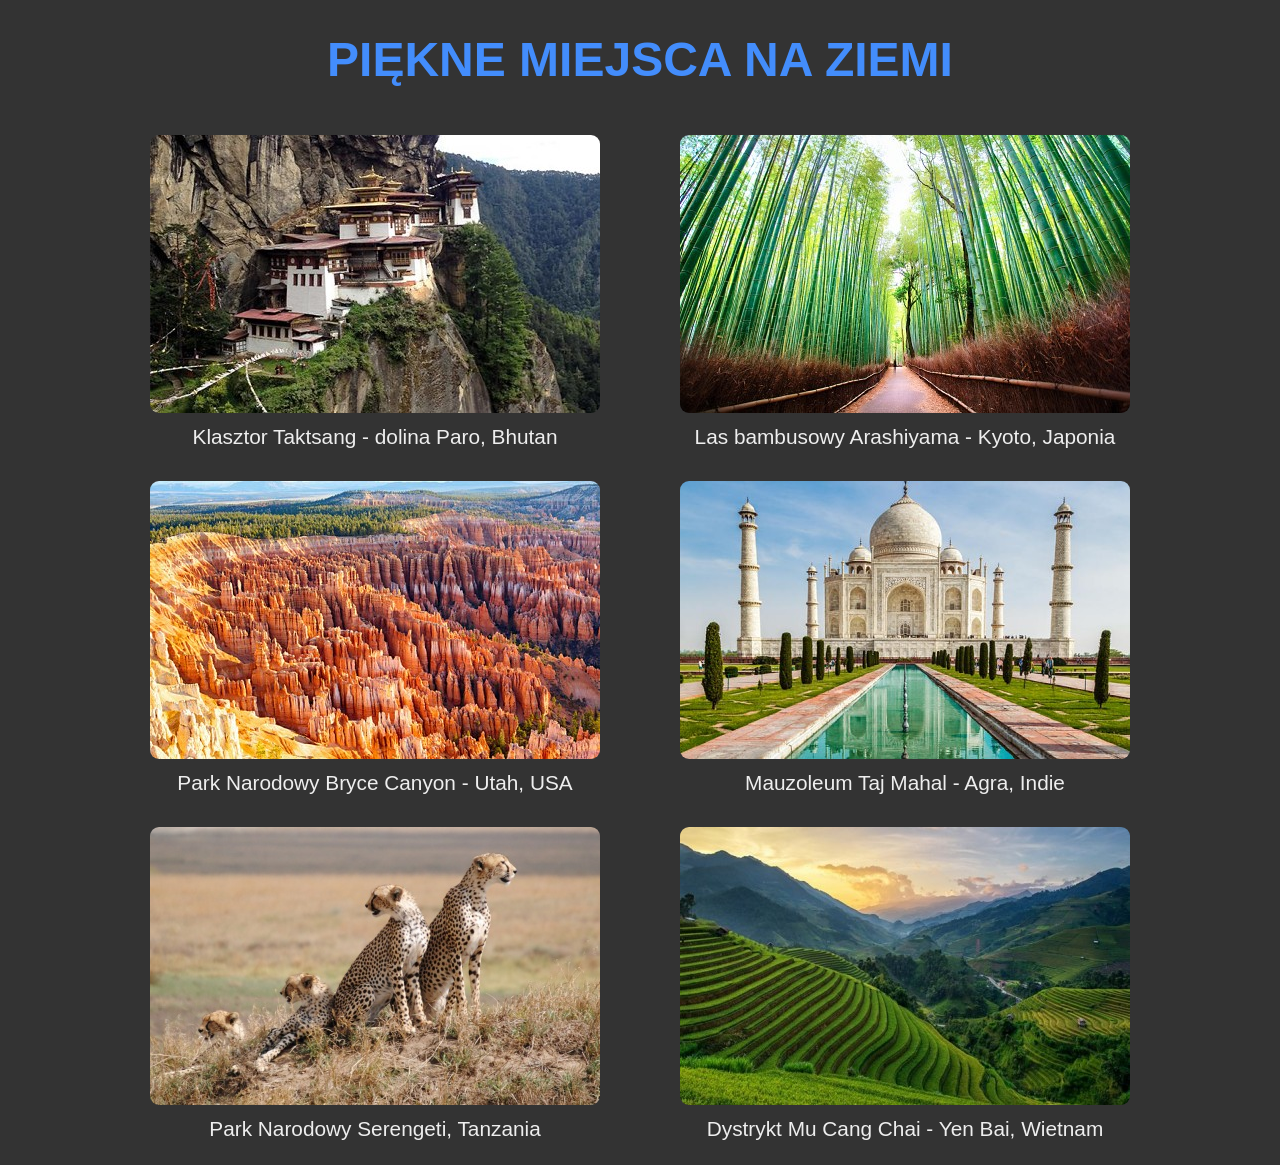
<file: HTML i CSS/cz10/index.html>
<!DOCTYPE html>
<html lang="en">
<head>
    <meta charset="UTF-8">
    <meta http-equiv="X-UA-Compatible" content="IE=edge">
    <meta name="viewport" content="width=device-width, initial-scale=1.0">
    <title>KWaa</title>
    <link rel="stylesheet" href="style.css">
</head>
<body>
    <header><h1>PIĘKNE MIEJSCA NA ZIEMI</h1></header>
    <div class="photo-container">
        <figure class="figura">
        <img id="o1" title="świerszczyk świeży, świerszczyk zdrowy, nie ma to jak świerszcz domowy." src="img/01.jpg" alt="Ajajaj nie wczytało się">
            <figcaption>Klasztor Taktsang - dolina Paro, Bhutan</figcaption>
        </figure>
        <figure class="figura">
            
        <img id="o2"  title="świerszczyk świeży, świerszczyk zdrowy, nie ma to jak świerszcz domowy." src="img/02.jpg" alt="Ajajaj nie wczytało się">
            <figcaption>Las bambusowy Arashiyama - Kyoto, Japonia</figcaption>
        </figure>
        <figure class="figura o3">
            <img id="o3" title="świerszczyk świeży, świerszczyk zdrowy, nie ma to jak świerszcz domowy." src="img/03.jpg" alt="Ajajaj nie wczytało się">
            <figcaption>Park Narodowy Bryce Canyon - Utah, USA</figcaption>

        </figure>
        <figure class="figura o4">
        <img id="o4" title="świerszczyk świeży, świerszczyk zdrowy, nie ma to jak świerszcz domowy." src="img/04.jpg" alt="Ajajaj nie wczytało się">
            <figcaption>Mauzoleum Taj Mahal - Agra, Indie</figcaption>
        </figure>
        <figure class="figura o5">
        <div class="wor"><img id="o5" title="świerszczyk świeży, świerszczyk zdrowy, nie ma to jak świerszcz domowy." src="img/05.jpg" alt="Ajajaj nie wczytało się"></div>
            <figcaption>Park Narodowy Serengeti, Tanzania</figcaption>
        </figure>
        <figure class="figura 06">
        <div class="wor"><img id="o6"  title="świerszczyk świeży, świerszczyk zdrowy, nie ma to jak świerszcz domowy." src="img/06.jpg" alt="Ajajaj nie wczytało się"></div>
            <figcaption>Dystrykt Mu Cang Chai - Yen Bai, Wietnam</figcaption>
        </figure>
    </div>
</body>
</html>
</file>
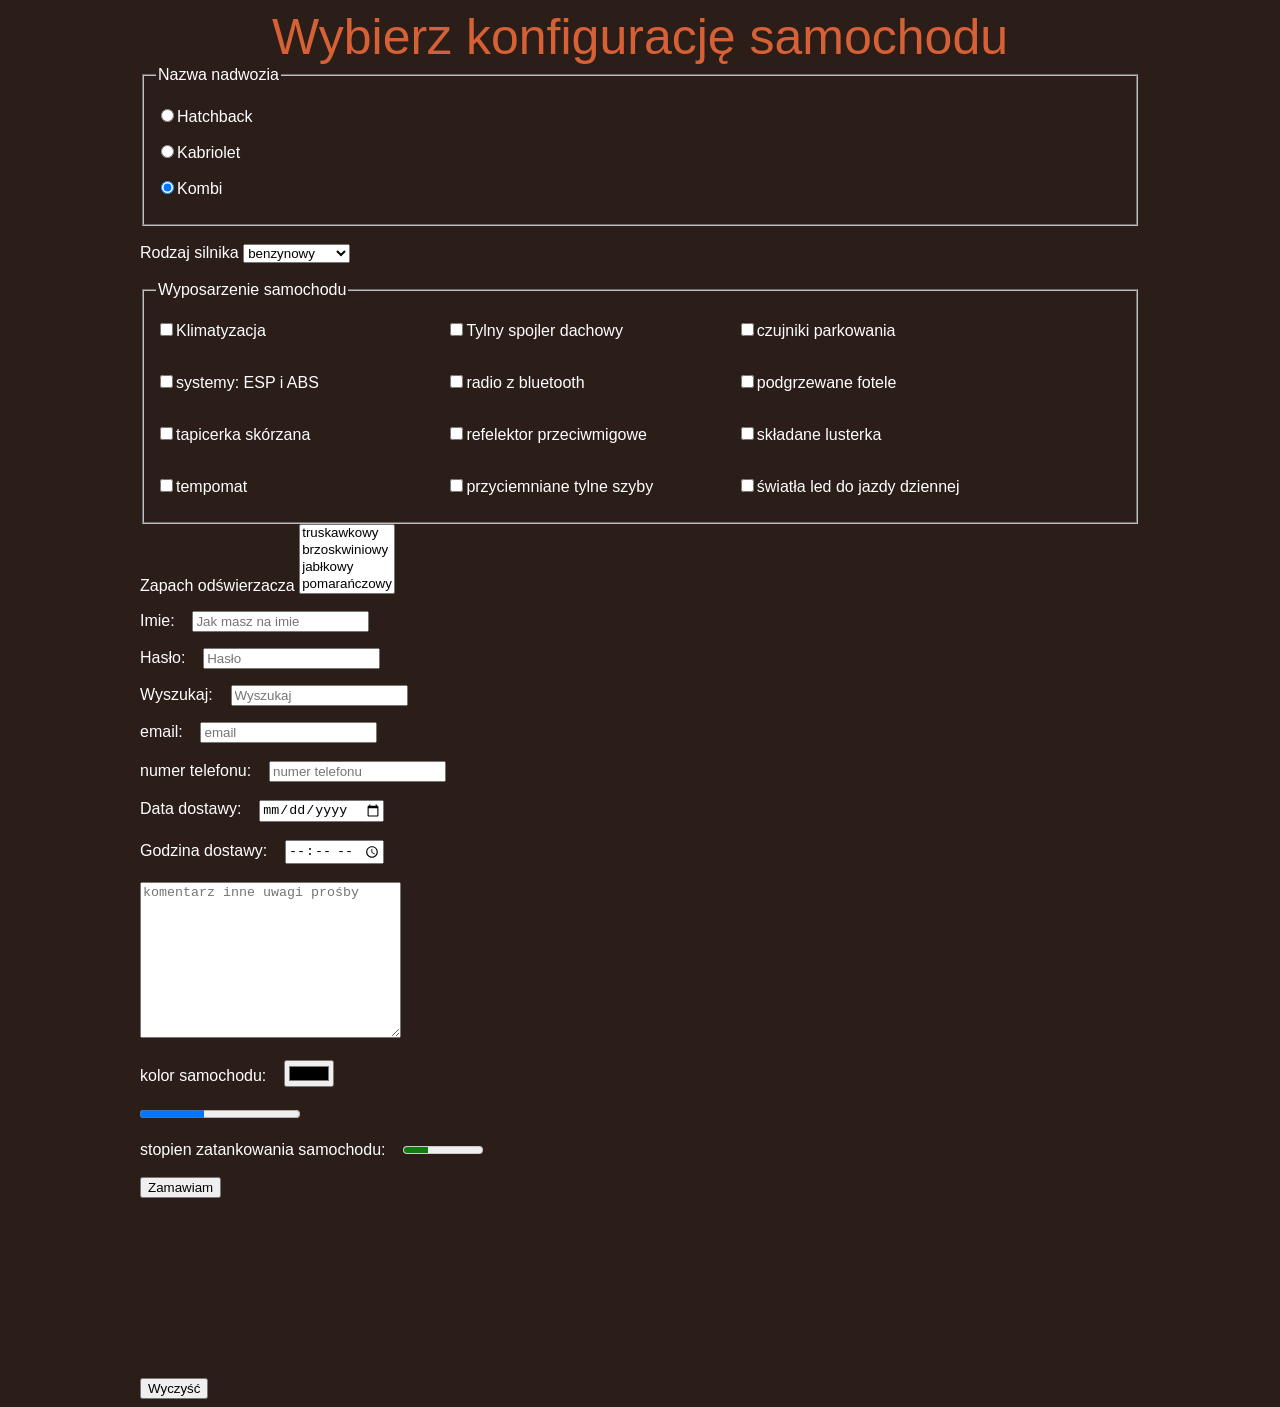
<file: HTML i CSS/cz11/index.html>
<!DOCTYPE html>
<html lang="en">
<head>
    <meta charset="UTF-8">
    <meta http-equiv="X-UA-Compatible" content="IE=edge">
    <meta name="viewport" content="width=device-width, initial-scale=1.0">
    <title>Klasyczne kontrolki formularzy</title>
    <link rel="stylesheet" href="style.css">
</head>
<body>
    <header>Wybierz konfigurację samochodu</header>
    <main>
        <article>
            <form action="succes.php" method="post" enctype="multipart/form-data">
                
                <fieldset>
                    <legend>Nazwa nadwozia</legend>
                    <p><input type="radio" name="nadwozie" id="nadwozie">Hatchback</p>
                    <p><input type="radio" name="nadwozie" id="nadwozie">Kabriolet</p>
                    <p><input type="radio" checked name="nadwozie" id="nadwozie">Kombi</p>
                </fieldset>
                <br>
                <label for="silnik">Rodzaj silnika</label>
                <select name="silnik" id="silnik">
                    <option value="w">wysokoprężny</option>
                    <option value="b" selected>benzynowy</option>
                    <option value="e">elektryczny</option>
                    <option value="h">benzynowy</option>
                </select>
                <br>
                <br>

                    <fieldset id="config">
                        <legend>Wyposarzenie samochodu</legend>
                        <p><label  for=""><input type="checkbox" name="" id="">Klimatyzacja</label></p>
                        <p><label  for=""><input type="checkbox" name="" id="">Tylny spojler dachowy</label></p>
                        <p><label for=""><input type="checkbox" name="" id="">czujniki parkowania</label></p>
                        <p><label for=""><input type="checkbox" name="" id="">systemy: ESP i ABS</label></p>
                        <p><label for=""><input type="checkbox" name="" id="">radio z bluetooth</label></p>
                        <p><label for=""><input type="checkbox" name="" id="">podgrzewane fotele</label></p>
                        <p><label for=""><input type="checkbox" name="" id="">tapicerka skórzana</label></p>
                        <p><label for=""><input type="checkbox" name="" id="">refelektor przeciwmigowe</label></p>
                        <p><label for=""><input type="checkbox" name="" id="">składane lusterka</label></p>
                        <p><label for=""><input type="checkbox" name="" id="">tempomat</label></p>
                        <p><label for=""><input type="checkbox" name="" id="">przyciemniane tylne szyby</label></p>
                        <p><label for=""><input type="checkbox" name="" id="">światła led do jazdy dziennej</label></p>

                    </fieldset>

                    <label for="choinka">Zapach odświerzacza</label>
                    <select name="choinka" id="choinka" multiple>
                        <option value="w">truskawkowy</option>
                        <option value="b">brzoskwiniowy</option>
                        <option value="e">jabłkowy</option>
                        <option value="h">pomarańczowy</option>
                    </select>
                    <p>
                        <p><label for="">Imie:  &nbsp;&nbsp;&nbsp;<input type="text" placeholder="Jak masz na imie"></label></p>
                        <p><label for="">Hasło:  &nbsp;&nbsp;&nbsp;<input type="password" placeholder="Hasło"></label></p>
                        <p><label for="">Wyszukaj:  &nbsp;&nbsp;&nbsp;<input type="search" placeholder="Wyszukaj"></label></p>
                    </p>
                    email:  &nbsp;&nbsp;&nbsp;<input type="email" name="mail" id="mail" placeholder="email"><br> <br>
                    numer telefonu:  &nbsp;&nbsp;&nbsp;<input type="tel" placeholder="numer telefonu"><br><br>
                    Data dostawy:  &nbsp;&nbsp;&nbsp;<input type="date" name="date" id="date"><br><br>
                    Godzina dostawy:  &nbsp;&nbsp;&nbsp;<input type="time" name="date" id="date"><br><br>
                    <textarea name="textarea" id="textarea" placeholder="komentarz inne uwagi prośby" cols="30" rows="10"></textarea><br><br>
                    <!-- <input type="file" name="" id="" value="wybierz plik z lincencją"><br><br> -->
                    <label for="">kolor samochodu:  &nbsp;&nbsp;&nbsp;<input type="color" name="" id=""></label>
                    <br><br>
                    <label for="">
                        <progress min="10" max="100" value="40"></progress>
                    </label><br><br>
                    <label for="">
                        stopien zatankowania samochodu:  &nbsp;&nbsp;&nbsp;<meter min="0" max="100" value="30"></meter>
                    </label><br><br>
                    <input type="submit" value="Zamawiam"><br><br><br><br><br><br><br><br><br><br><br>
                    <input type="reset" value="Wyczyść">
            </form>
        </article>
    </main>
</body>
</html>
</file>
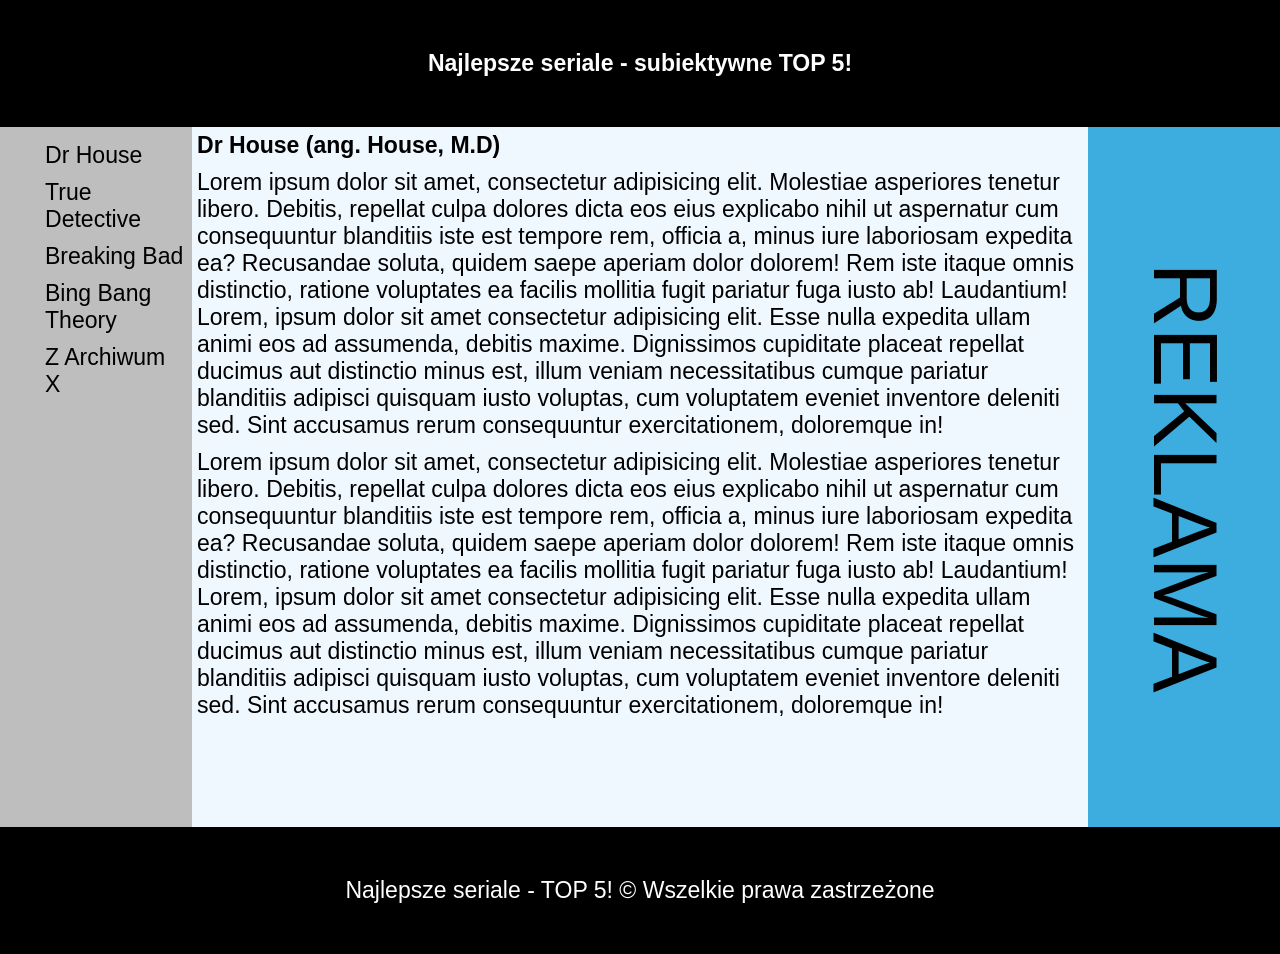
<file: HTML i CSS/cz3/index.html>
<!DOCTYPE html>
<html lang="en">
<head>
    <meta charset="UTF-8">
    <meta http-equiv="X-UA-Compatible" content="IE=edge">
    <meta name="viewport" content="width=device-width, initial-scale=1.0">
    <title>Document</title>
    <link rel="stylesheet" href="style.css">
</head>
<body>
    <div class="container">
        <div class="logo">
            <header>
                <h1>
                    Najlepsze seriale - subiektywne TOP 5!
                </h1>
            </header>
        </div>
        <div class="wrapper">
            <div class="nav">
                <nav>
                    <ul>
                        <li>Dr House</li>
                        <li>True Detective</li>
                        <li>Breaking Bad</li>
                        <li>Bing Bang Theory</li>
                        <li>Z Archiwum X</li>
                    </ul>
                </nav>
            </div>
            <div class="content">
                <main>
                    <header>
                        <h2>
                            Dr House (ang. House, M.D)
                        </h2>
                    </header>
                    <article>
                        Lorem ipsum dolor sit amet, consectetur adipisicing elit. Molestiae asperiores tenetur libero. Debitis, repellat culpa dolores dicta eos eius explicabo nihil ut aspernatur cum consequuntur blanditiis iste est tempore rem, officia a, minus iure laboriosam expedita ea? Recusandae soluta, quidem saepe aperiam dolor dolorem! Rem iste itaque omnis distinctio, ratione voluptates ea facilis mollitia fugit pariatur fuga iusto ab! Laudantium! Lorem, ipsum dolor sit amet consectetur adipisicing elit. Esse nulla expedita ullam animi eos ad assumenda, debitis maxime. Dignissimos cupiditate placeat repellat ducimus aut distinctio minus est, illum veniam necessitatibus cumque pariatur blanditiis adipisci quisquam iusto voluptas, cum voluptatem eveniet inventore deleniti sed. Sint accusamus rerum consequuntur exercitationem, doloremque in!
                    </article>
                    <article>
                        Lorem ipsum dolor sit amet, consectetur adipisicing elit. Molestiae asperiores tenetur libero. Debitis, repellat culpa dolores dicta eos eius explicabo nihil ut aspernatur cum consequuntur blanditiis iste est tempore rem, officia a, minus iure laboriosam expedita ea? Recusandae soluta, quidem saepe aperiam dolor dolorem! Rem iste itaque omnis distinctio, ratione voluptates ea facilis mollitia fugit pariatur fuga iusto ab! Laudantium! Lorem, ipsum dolor sit amet consectetur adipisicing elit. Esse nulla expedita ullam animi eos ad assumenda, debitis maxime. Dignissimos cupiditate placeat repellat ducimus aut distinctio minus est, illum veniam necessitatibus cumque pariatur blanditiis adipisci quisquam iusto voluptas, cum voluptatem eveniet inventore deleniti sed. Sint accusamus rerum consequuntur exercitationem, doloremque in!
                    </article>
                </main>
            </div>
            <div class="ad">
                <aside>
                    <div class="kwa">REKLAMA</div>
                </aside>
            </div>
        </div>
        <div class="footer">
            <footer>
                Najlepsze seriale - TOP 5! &copy; Wszelkie prawa zastrzeżone
            </footer>
        </div>
    </div>
</body>
</html>
</file>
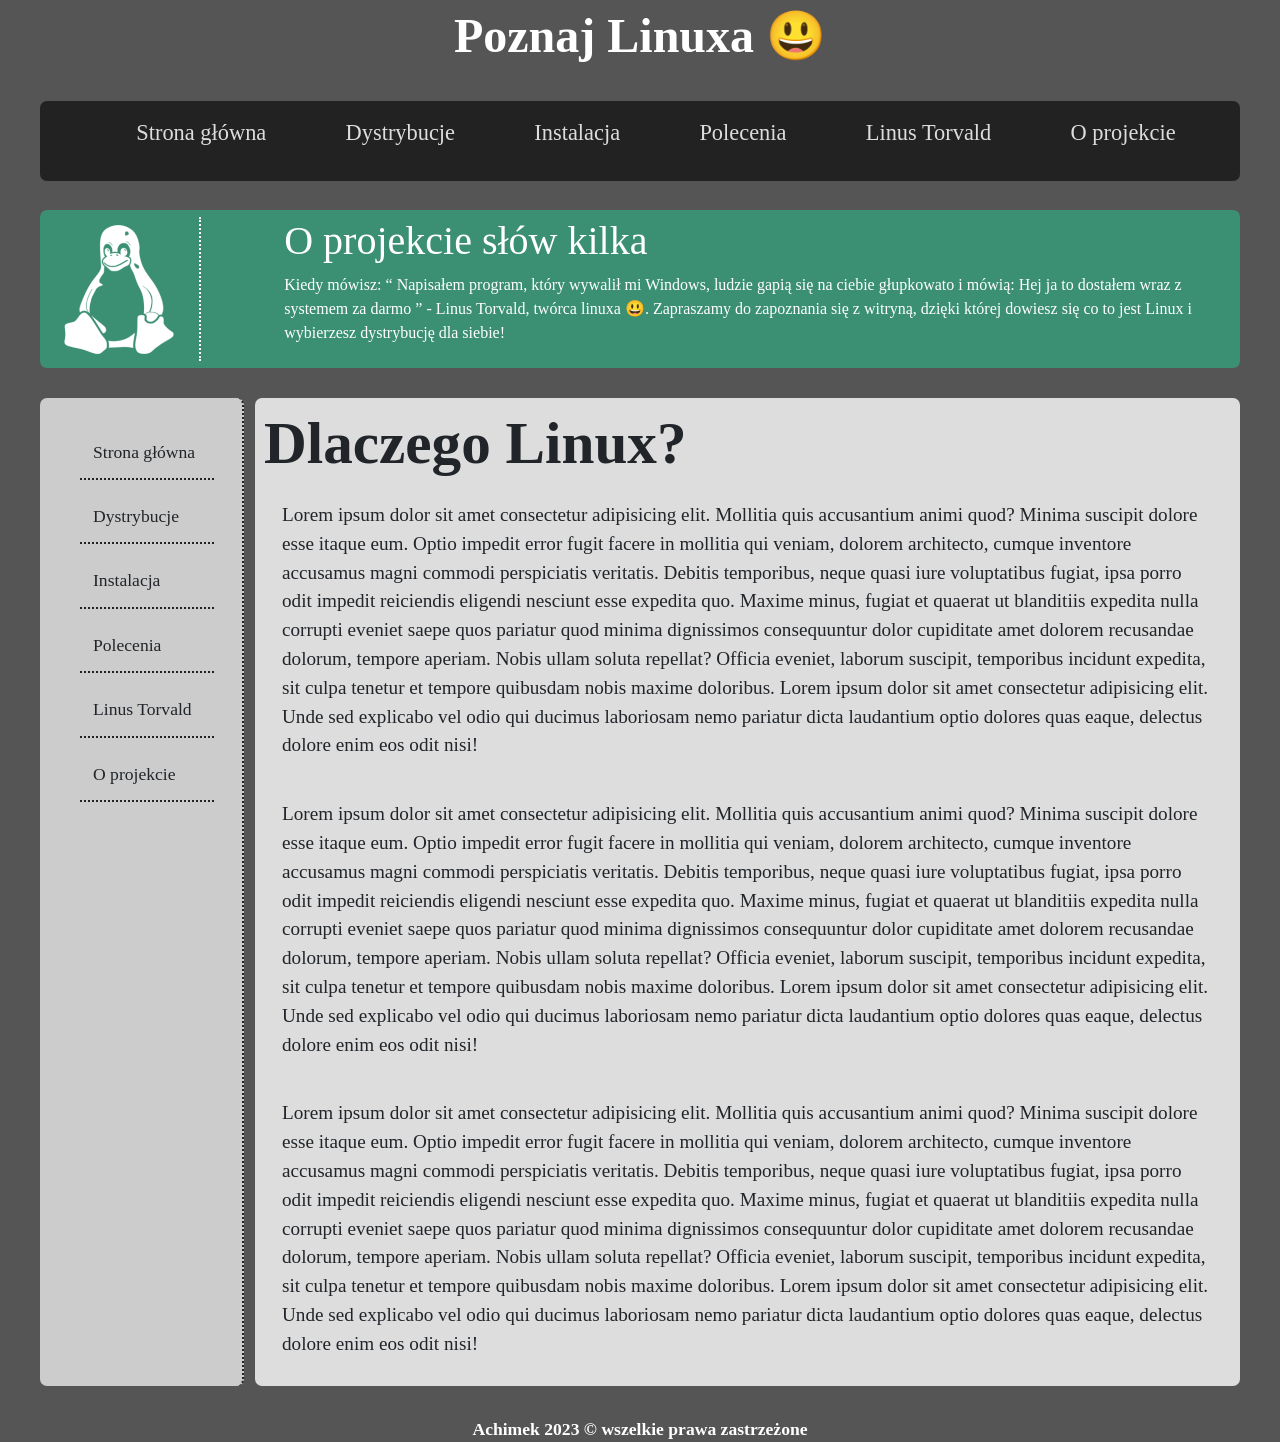
<file: HTML i CSS/cz4/index.html>
<!DOCTYPE html>
<html lang="en">
<head>
    <meta charset="UTF-8">
    <link href="https://cdn.jsdelivr.net/npm/bootstrap@5.3.0-alpha1/dist/css/bootstrap.min.css" rel="stylesheet" integrity="sha384-GLhlTQ8iRABdZLl6O3oVMWSktQOp6b7In1Zl3/Jr59b6EGGoI1aFkw7cmDA6j6gD" crossorigin="anonymous">
    <meta http-equiv="X-UA-Compatible" content="IE=edge">
    <meta name="viewport" content="width=device-width, initial-scale=1.0">
    <title>Document</title>
    <link rel="stylesheet" href="style.css">

</head>
<body>
    <div class="wrapper">
        <div class="logo">
            Poznaj Linuxa <span class="kwa">&#128515;</span>
        </div>
        <nav class="navbar bg-light fixed-top">
            <div class="container-fluid">
              <a class="navbar-brand" href="#">Menu</a>
              <button class="navbar-toggler" type="button" data-bs-toggle="offcanvas" data-bs-target="#offcanvasNavbar" aria-controls="offcanvasNavbar">
                <span class="navbar-toggler-icon"></span>
              </button>
              <div class="offcanvas offcanvas-end" tabindex="-1" id="offcanvasNavbar" aria-labelledby="offcanvasNavbarLabel">
                <div class="offcanvas-header">
                  <h5 class="offcanvas-title" id="offcanvasNavbarLabel">Klawy navbar</h5>
                  <button type="button" class="btn-close" data-bs-dismiss="offcanvas" aria-label="Close"></button>
                </div>
                <div class="offcanvas-body">
                  <ul class="navbar-nav justify-content-end flex-grow-1 pe-3">
                    <li class="nav-item">
                      <a class="nav-link active" aria-current="page" href="#">Strona główna</a>
                    </li>
                    <li class="nav-item">
                      <a class="nav-link" href="#">Dystrybucje</a>
                    </li>
                    <li class="nav-item dropdown">
                      <a class="nav-link dropdown-toggle" href="#" role="button" data-bs-toggle="dropdown" aria-expanded="false">
                        Inne ważne informacje
                      </a>
                      <ul class="dropdown-menu">
                        <li><a class="dropdown-item" href="#">Instalacja</a></li>
                        <li><a class="dropdown-item" href="#">Polecenia</a></li>
                        <li>
                          <hr class="dropdown-divider">
                        </li>
                        <li><a class="dropdown-item" href="#">Linus Torvald</a></li>
                        <li><a class="dropdown-item" href="#">O projekcie</a></li>
                      </ul>
                    </li>
                  </ul>
                  <form class="d-flex mt-3" role="search">
                    <input class="form-control me-2" type="search" placeholder="Search" aria-label="Search">
                    <button class="btn btn-outline-success" type="submit">Search</button>
                  </form>
                </div>
              </div>
            </div>
          </nav>
        <div class="menu">
            <ul>
                <li>Strona główna</li>
                <li>Dystrybucje</li>
                <li>Instalacja</li>
                <li>Polecenia</li>
                <li>Linus Torvald</li>
                <li>O projekcie</li>
            </ul>
        </div>
        <div class="topbar">
            <div class="leftbar"><img src="linux.png" alt=""></div>
            <div class="rightbar">
                <header><h1>O projekcie słów kilka</h1></header>
                <p>
                    Kiedy mówisz: 
                    <q>
                        Napisałem program, który wywalił mi Windows, ludzie gapią się na ciebie
                        głupkowato i mówią: Hej ja to dostałem wraz z systemem za darmo
                    </q>
                    - Linus Torvald, twórca linuxa &#128515;. Zapraszamy do zapoznania się z 
                    witryną, dzięki której dowiesz się co to jest Linux i wybierzesz dystrybucję dla siebie!
                </p>
            </div>
        </div>
        <main>
            <div class="sidebar">
                <menu>
                    <li>Strona główna</li>
                    <li>Dystrybucje</li>
                    <li>Instalacja</li>
                    <li>Polecenia</li>
                    <li>Linus Torvald</li>
                    <li>O projekcie</li>
                </menu>
            </div>
            <div class="content">
                <h2><strong>Dlaczego Linux?</strong></h2>

                <article>Lorem ipsum dolor sit amet consectetur adipisicing elit. Mollitia quis accusantium animi quod? Minima suscipit dolore esse itaque eum. Optio impedit error fugit facere in mollitia qui veniam, dolorem architecto, cumque inventore accusamus magni commodi perspiciatis veritatis. Debitis temporibus, neque quasi iure voluptatibus fugiat, ipsa porro odit impedit reiciendis eligendi nesciunt esse expedita quo. Maxime minus, fugiat et quaerat ut blanditiis expedita nulla corrupti eveniet saepe quos pariatur quod minima dignissimos consequuntur dolor cupiditate amet dolorem recusandae dolorum, tempore aperiam. Nobis ullam soluta repellat? Officia eveniet, laborum suscipit, temporibus incidunt expedita, sit culpa tenetur et tempore quibusdam nobis maxime doloribus. Lorem ipsum dolor sit amet consectetur adipisicing elit. Unde sed explicabo vel odio qui ducimus laboriosam nemo pariatur dicta laudantium optio dolores quas eaque, delectus dolore enim eos odit nisi!</article>
                <article>Lorem ipsum dolor sit amet consectetur adipisicing elit. Mollitia quis accusantium animi quod? Minima suscipit dolore esse itaque eum. Optio impedit error fugit facere in mollitia qui veniam, dolorem architecto, cumque inventore accusamus magni commodi perspiciatis veritatis. Debitis temporibus, neque quasi iure voluptatibus fugiat, ipsa porro odit impedit reiciendis eligendi nesciunt esse expedita quo. Maxime minus, fugiat et quaerat ut blanditiis expedita nulla corrupti eveniet saepe quos pariatur quod minima dignissimos consequuntur dolor cupiditate amet dolorem recusandae dolorum, tempore aperiam. Nobis ullam soluta repellat? Officia eveniet, laborum suscipit, temporibus incidunt expedita, sit culpa tenetur et tempore quibusdam nobis maxime doloribus. Lorem ipsum dolor sit amet consectetur adipisicing elit. Unde sed explicabo vel odio qui ducimus laboriosam nemo pariatur dicta laudantium optio dolores quas eaque, delectus dolore enim eos odit nisi!</article>
                <article>Lorem ipsum dolor sit amet consectetur adipisicing elit. Mollitia quis accusantium animi quod? Minima suscipit dolore esse itaque eum. Optio impedit error fugit facere in mollitia qui veniam, dolorem architecto, cumque inventore accusamus magni commodi perspiciatis veritatis. Debitis temporibus, neque quasi iure voluptatibus fugiat, ipsa porro odit impedit reiciendis eligendi nesciunt esse expedita quo. Maxime minus, fugiat et quaerat ut blanditiis expedita nulla corrupti eveniet saepe quos pariatur quod minima dignissimos consequuntur dolor cupiditate amet dolorem recusandae dolorum, tempore aperiam. Nobis ullam soluta repellat? Officia eveniet, laborum suscipit, temporibus incidunt expedita, sit culpa tenetur et tempore quibusdam nobis maxime doloribus. Lorem ipsum dolor sit amet consectetur adipisicing elit. Unde sed explicabo vel odio qui ducimus laboriosam nemo pariatur dicta laudantium optio dolores quas eaque, delectus dolore enim eos odit nisi!</article>
            
            </div>
        </main>
        <div class="footer">
            Achimek 2023 &copy; wszelkie prawa zastrzeżone
        </div>
    </div>
</body>
<script src="https://cdn.jsdelivr.net/npm/bootstrap@5.3.0-alpha1/dist/js/bootstrap.bundle.min.js" integrity="sha384-w76AqPfDkMBDXo30jS1Sgez6pr3x5MlQ1ZAGC+nuZB+EYdgRZgiwxhTBTkF7CXvN" crossorigin="anonymous"></script>
</html>
</file>
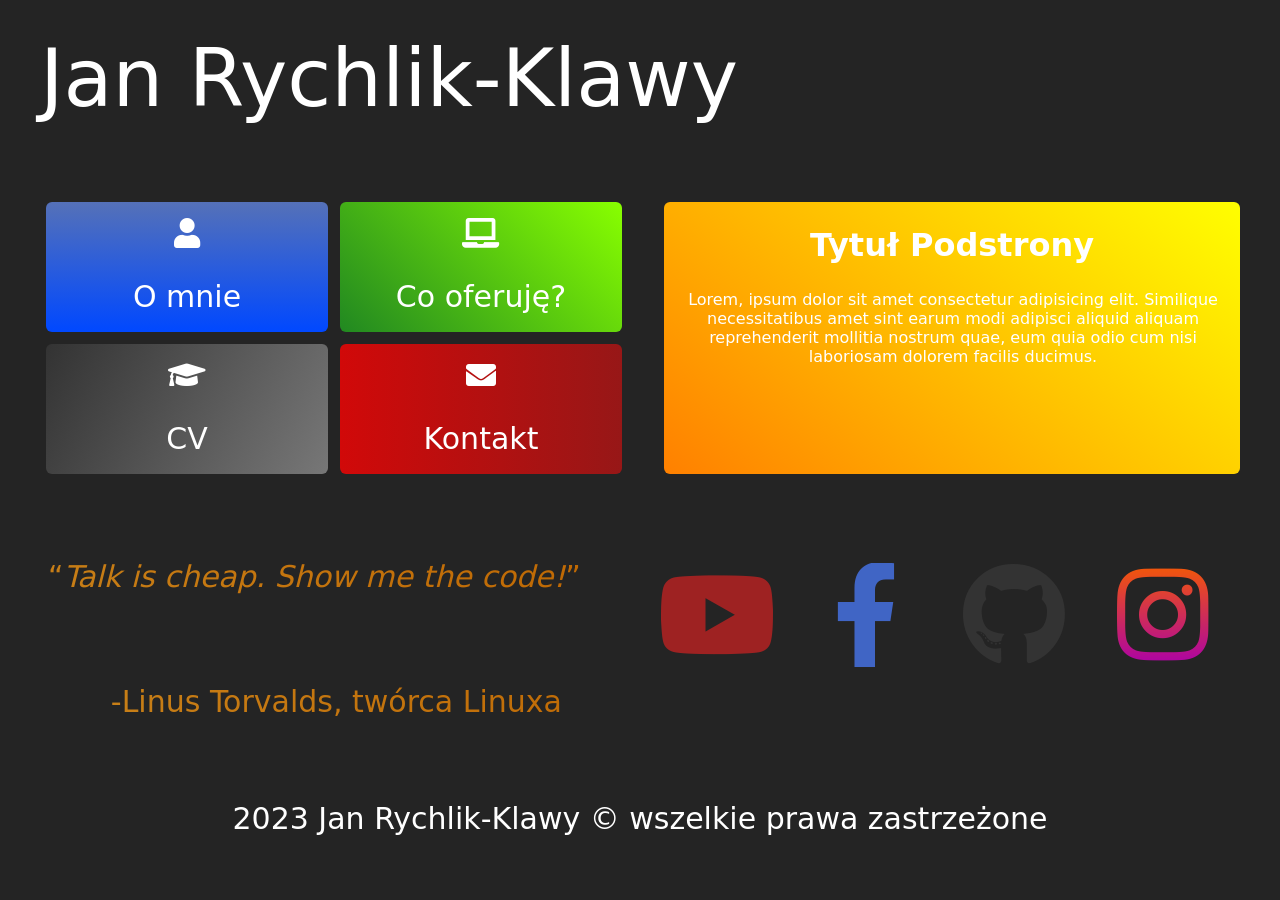
<file: HTML i CSS/cz5/index.html>
<!DOCTYPE html>
<html lang="en">
  <head>
    <meta charset="UTF-8">
    <meta http-equiv="X-UA-Compatible" content="IE=edge">
    <meta name="viewport" content="width=device-width, initial-scale=1.0">
    <title>Document</title>
    <link rel="stylesheet" href="https://cdnjs.cloudflare.com/ajax/libs/font-awesome/5.15.2/css/all.min.css" integrity="sha512-HK5fgLBL+xu6dm/Ii3z4xhlSUyZgTT9tuc/hSrtw6uzJOvgRr2a9jyxxT1ely+B+xFAmJKVSTbpM/CuL7qxO8w==" crossorigin="anonymous">
    <link rel="stylesheet" href="style.css">
  </head>
  <body>

    <div class="container">
      
          <div class="topSide">
            <div class="name">Jan Rychlik-Klawy</div>
            <div class="zegar"> <!-- zegar:  -->
              <iframe scrolling="no" frameborder="no" clocktype="html5" style="overflow:hidden;border:0;margin:0;padding:0;width:240px;height:80px;" src="https://www.clocklink.com/html5embed.php?clock=004&timezone=CET&color=blue&size=240&Title=&Message=&Target=&From=2023,1,1,0,0,0&Color=blue"></iframe>
            </div>
          </div>
          <div class="middleSide">
            <div class="middle-bar">
              <div class="kafelek_sredni" id="me">
                          <!-- Icona ludzika -->
                          <i class="fa fa-user" aria-hidden="true"></i>
                           <p><a href="about_me.html">O mnie</a></p>
              </div>
              <div class="kafelek_sredni" id="offer">
                          <!-- Icona laptopa -->
                          <i class="fas fa-laptop"></i>
                           <p><a href="offer.html">Co oferuję?</a></p>
              </div>
              <div class="kafelek_sredni" id="cv">
                          <!-- Icona Gradution Cap -->
                          <i class="fas fa-graduation-cap"></i>
                           <p><a href="cv.html">CV</a></p>
              </div>
              <div class="kafelek_sredni" id="mail">
                          <!-- Icona maila -->
                          <i class="fa fa-envelope" aria-hidden="true"></i>
                           <p><a href=""><a href="kontakt.html">Kontakt</a></a></p>
              </div>
            </div>
            <main>
              <div class="main-content">
                <p>
                <header><h1>Tytuł Podstrony</h1></header>
                </p>
                <p> Lorem, ipsum dolor sit amet consectetur adipisicing elit. Similique necessitatibus amet sint earum modi adipisci aliquid aliquam reprehenderit mollitia nostrum quae, eum quia odio cum nisi laboriosam dolorem facilis ducimus. </p>
              </div>
            </main>
          </div>
          <div class="bottomSide">
            <div class="cytat">
              <p>
                <q><cite>Talk is cheap. Show me the code!</cite></q>
              </p>
              <blockquote>-Linus Torvalds, twórca Linuxa</blockquote>
            </div>
            <div class="small-bar">
              <div class="kafelek_maly" id="yt">
                  <!-- icona youtube -->
                  <a target="_blank" href="https://www.youtube.com/watch?v=vd_GnTBzJ4U&list=PLOYHgt8dIdow6b2Qm3aTJbKT2BPo5iybv&index=4"><i class="fab fa-youtube"></i></a>
              </div>
              <div class="kafelek_maly" id="fb">
                  <!-- icona facebooka -->
                  <a target="_blank" href="https://www.facebook.com/"><i class="fab fa-facebook-f"></i></a>
              </div>
              <div class="kafelek_maly" id="gh">
                  <!-- Icona Githuba -->
                  <a target="_blank" href="https://github.com/griddb/griddb?gclid=Cj0KCQiAxbefBhDfARIsAL4XLRohhaqzH5LKFj1DT3DKQZA-QwTx0DQvv9xewa158nJtO-9S0nldjIYaAiiAEALw_wcB"><i class="fab fa-github"></i></a>
              </div>
              <div class="kafelek_maly">
                  <!-- icona instangrama -->
                  <a target="_blank" href="https://www.instagram.com/"><i class="fab fa-instagram" id="ig"></i></a>
              </div>
            </div>
          </div>
          <a href="index.html">
            <footer>2023 Jan Rychlik-Klawy &copy; wszelkie prawa zastrzeżone</footer>
          </a>
      
    </div>
  </body>
</html>
</file>
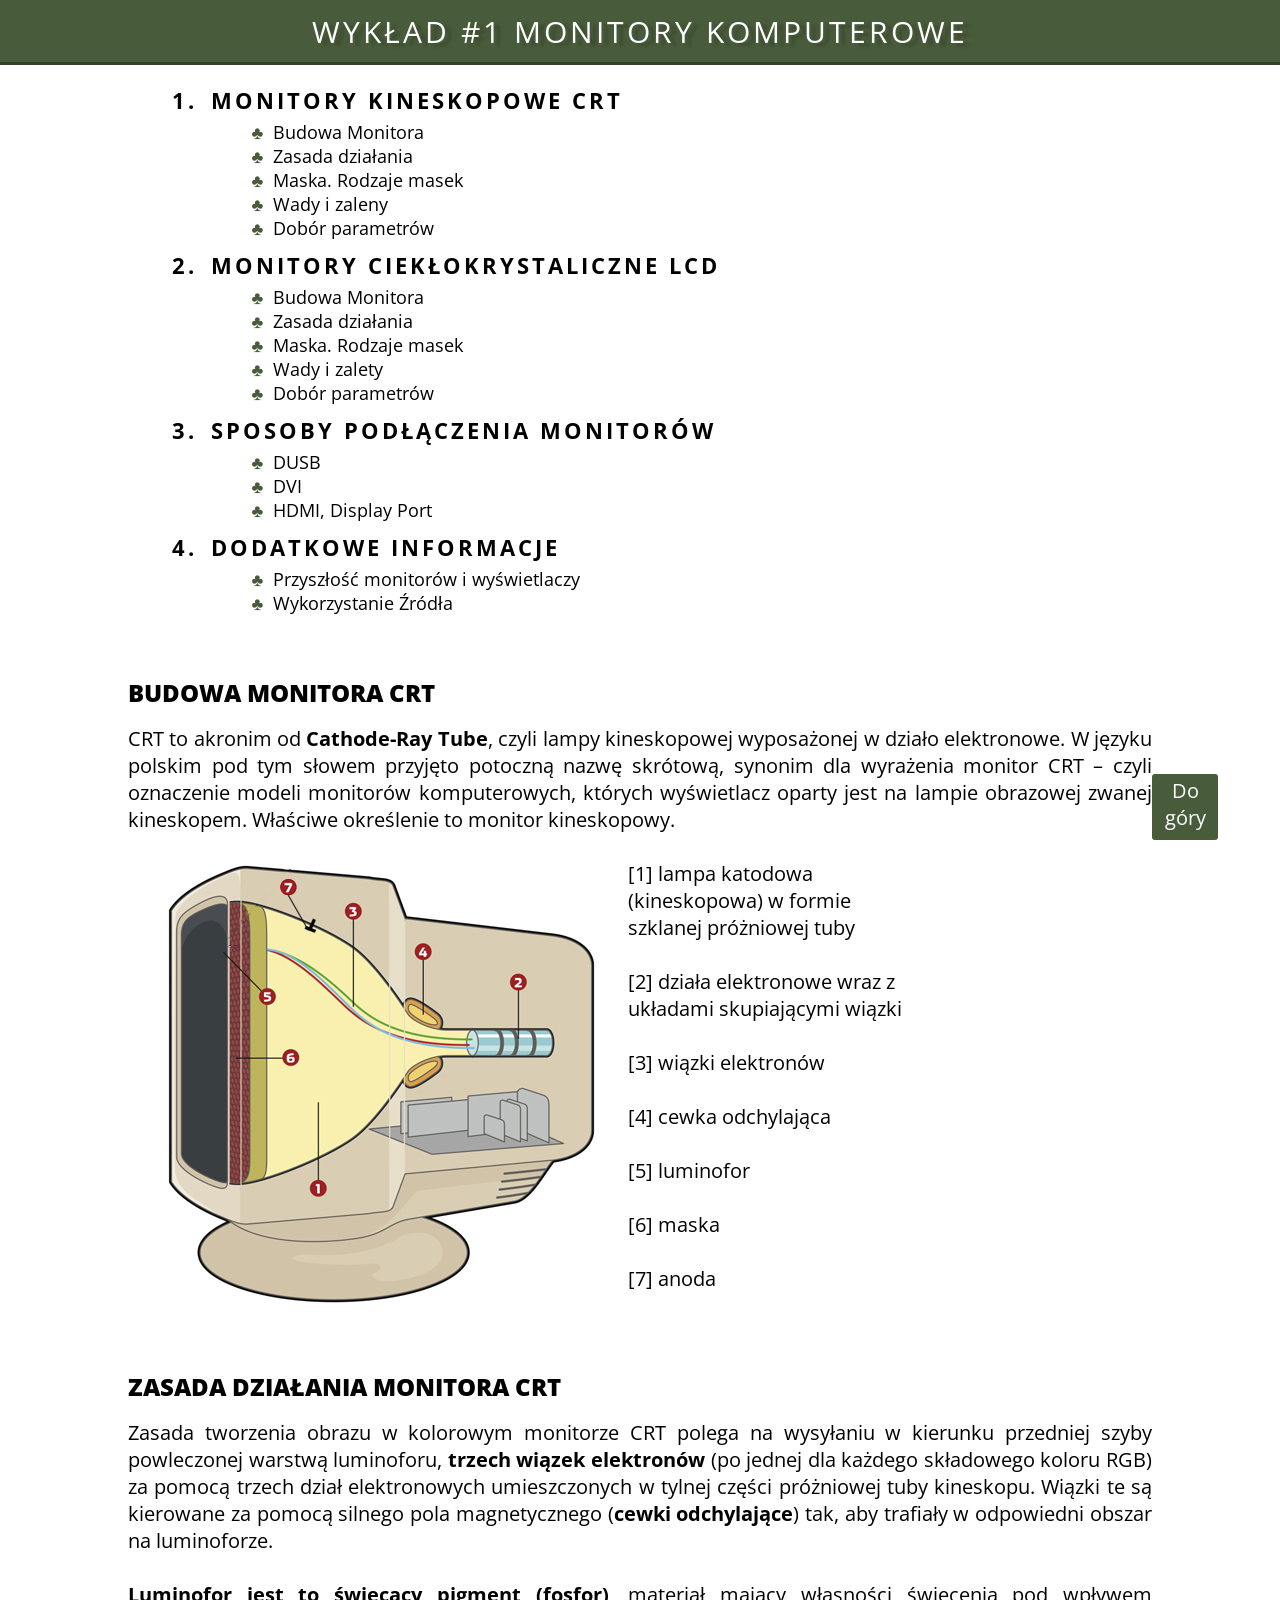
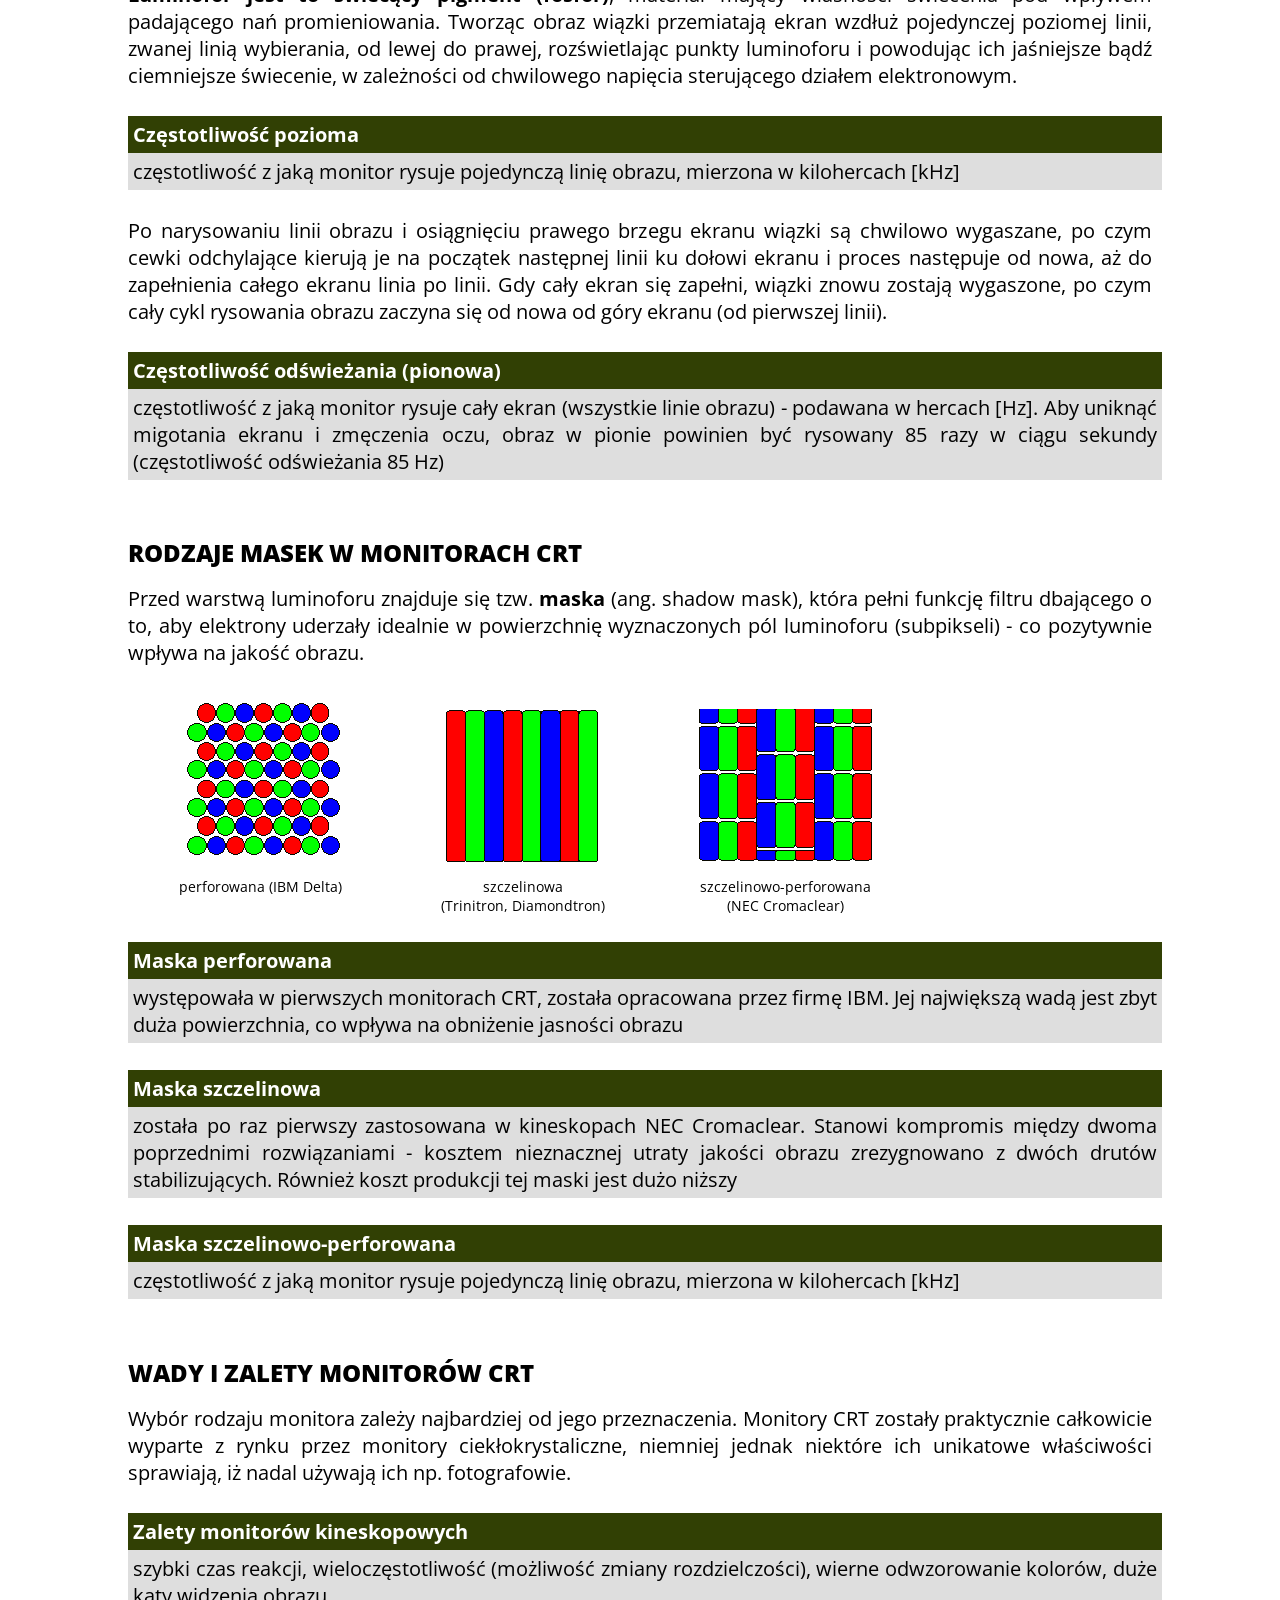
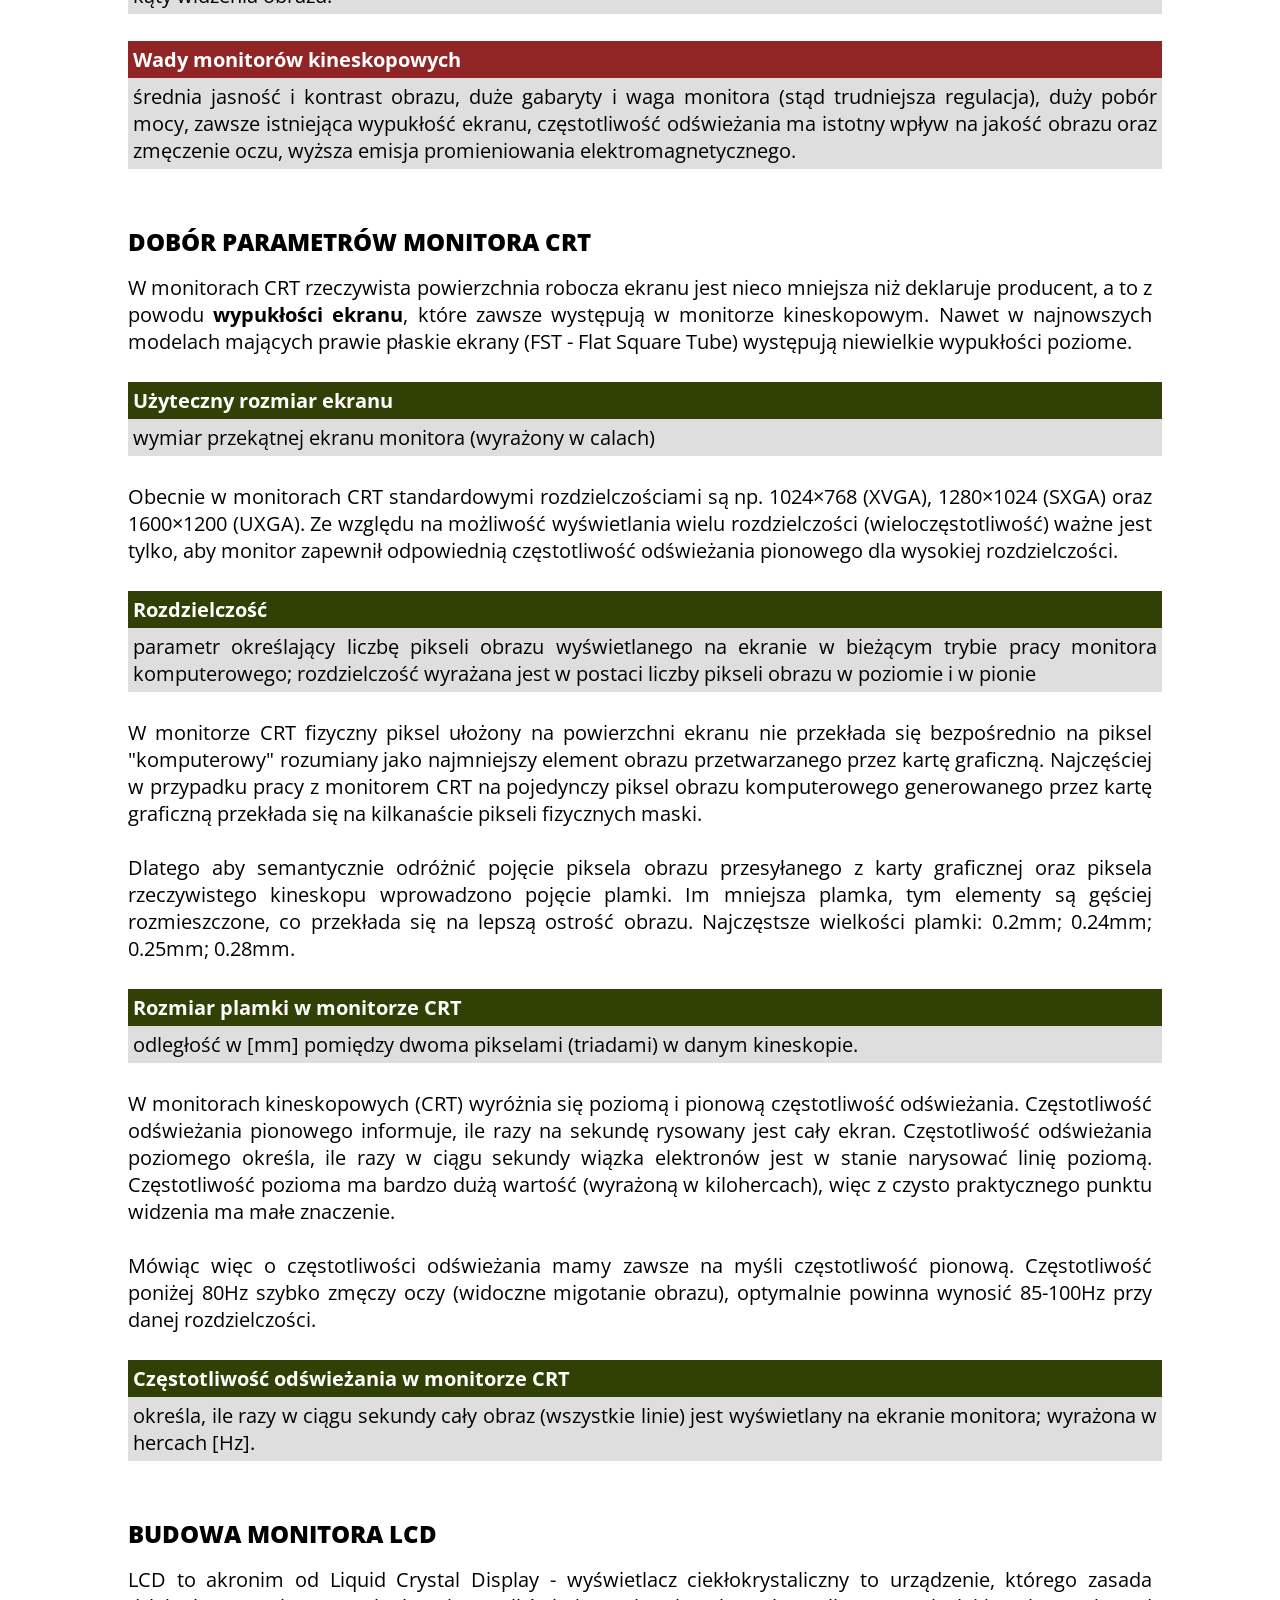
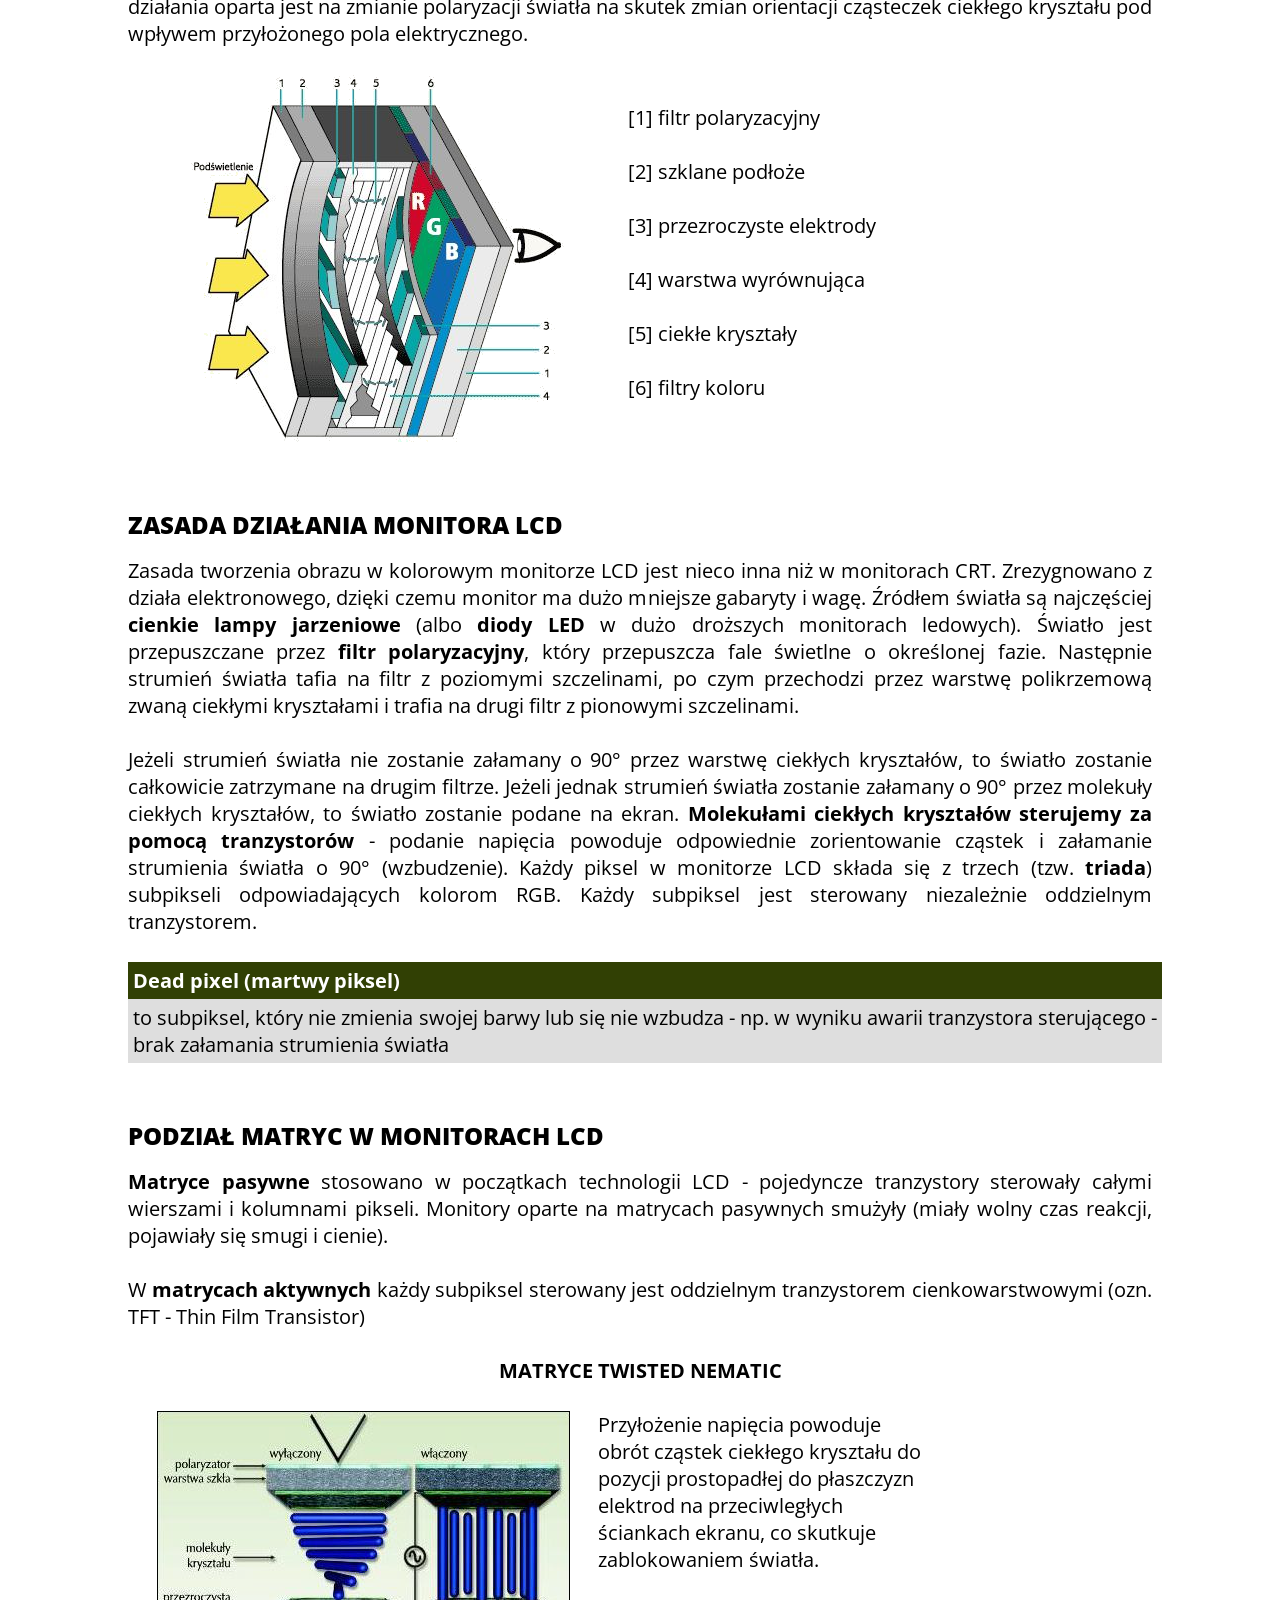
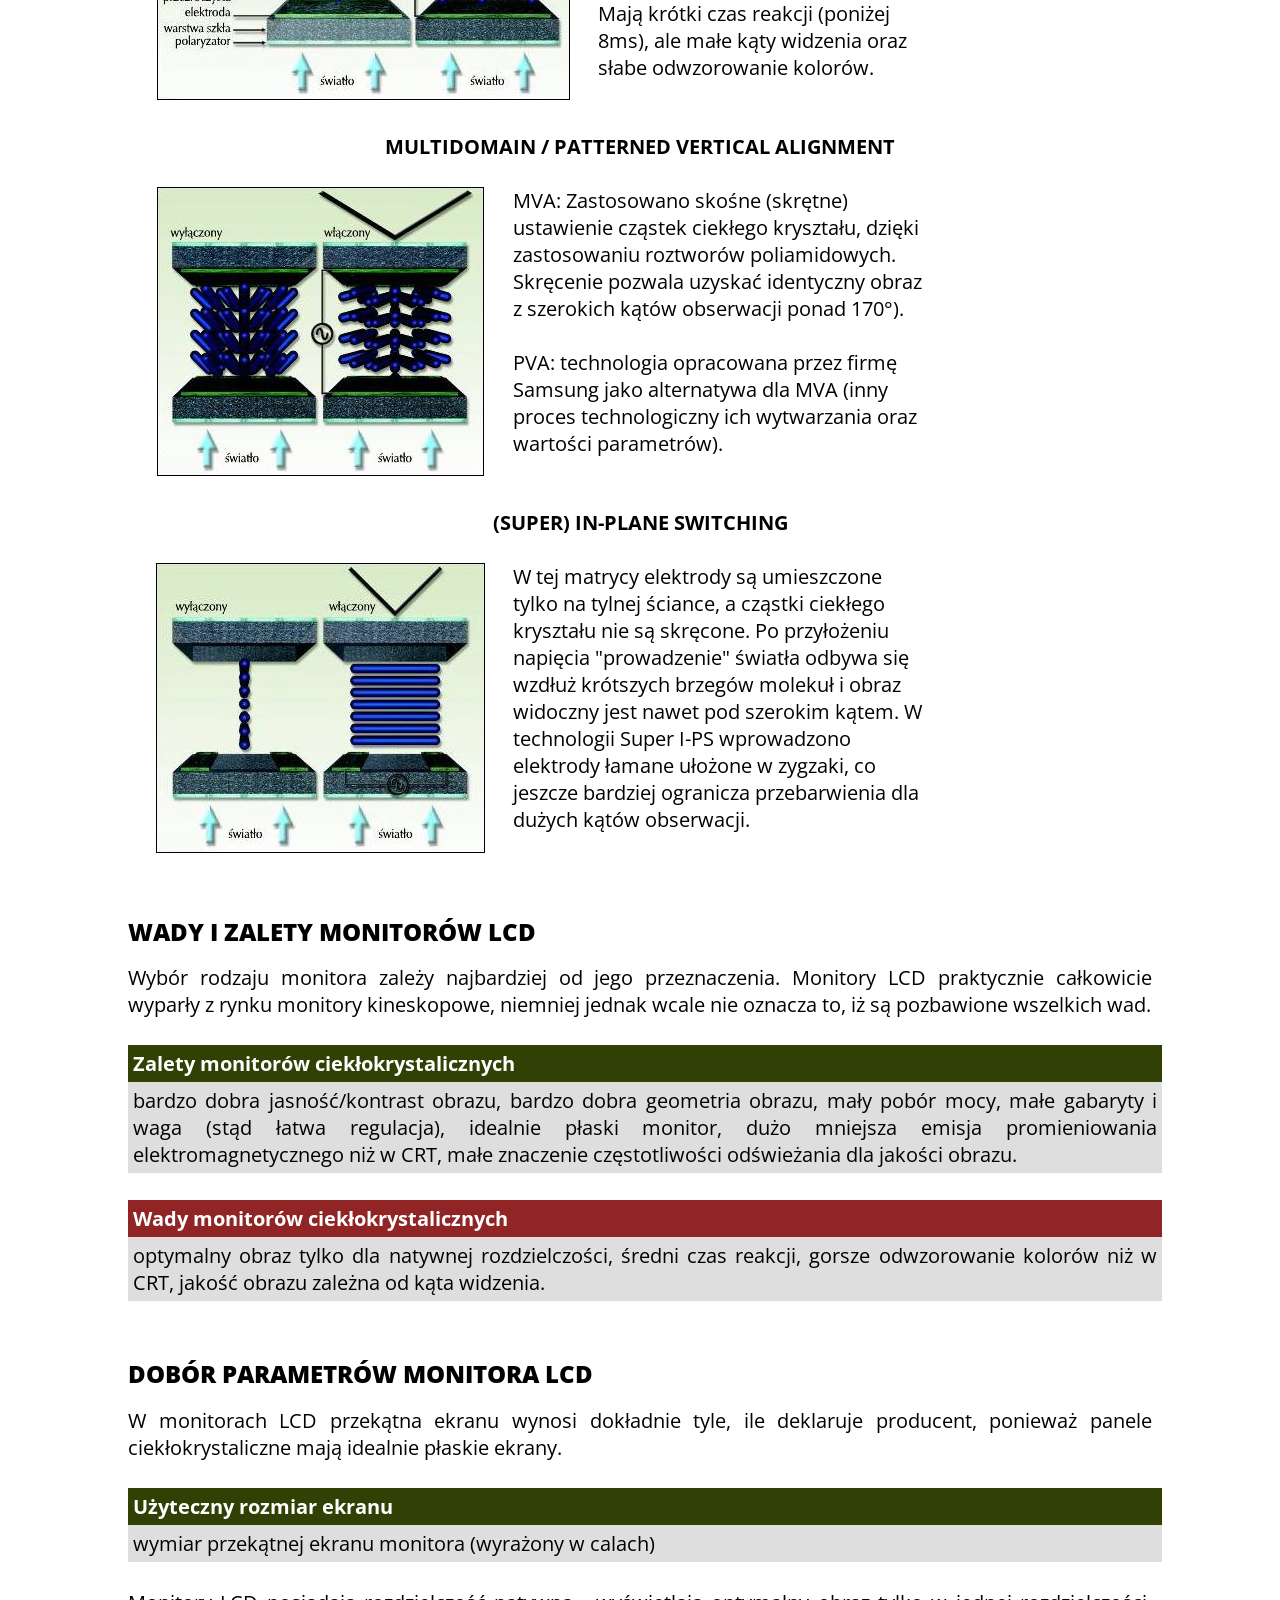
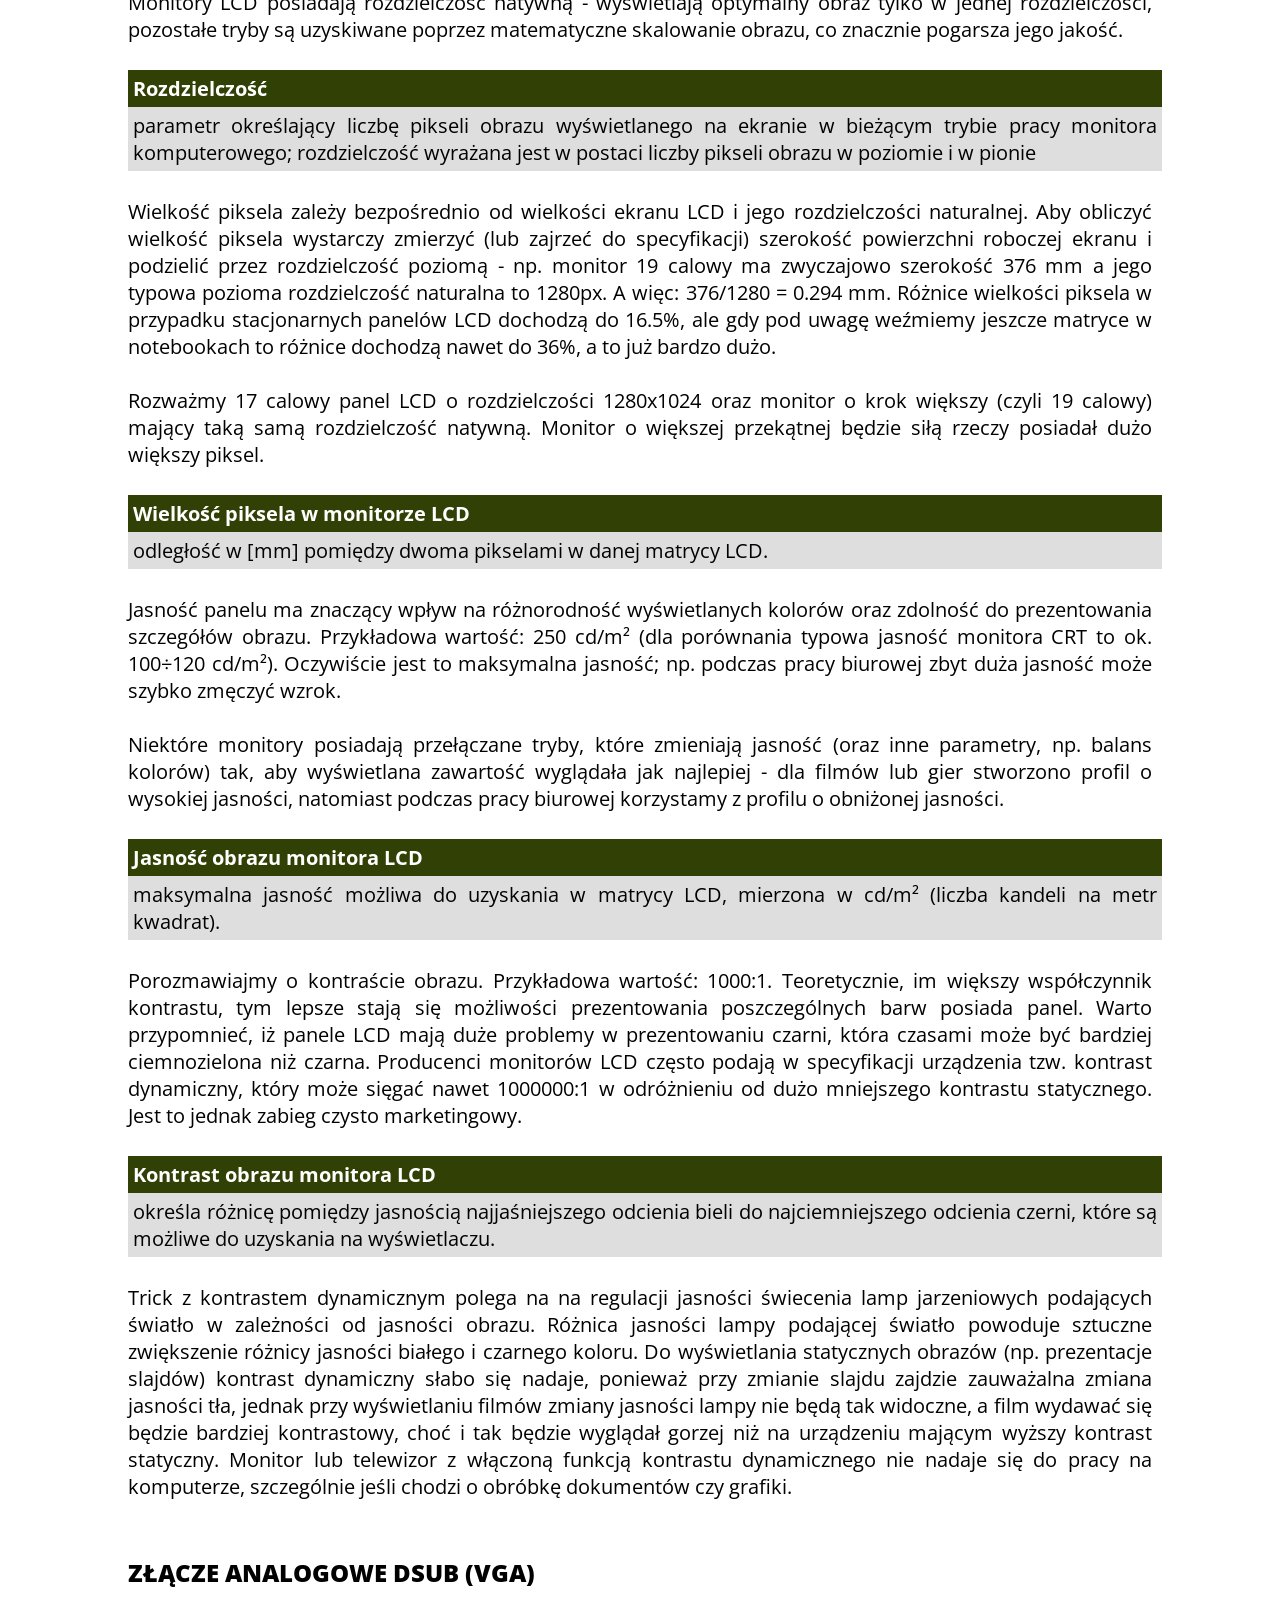
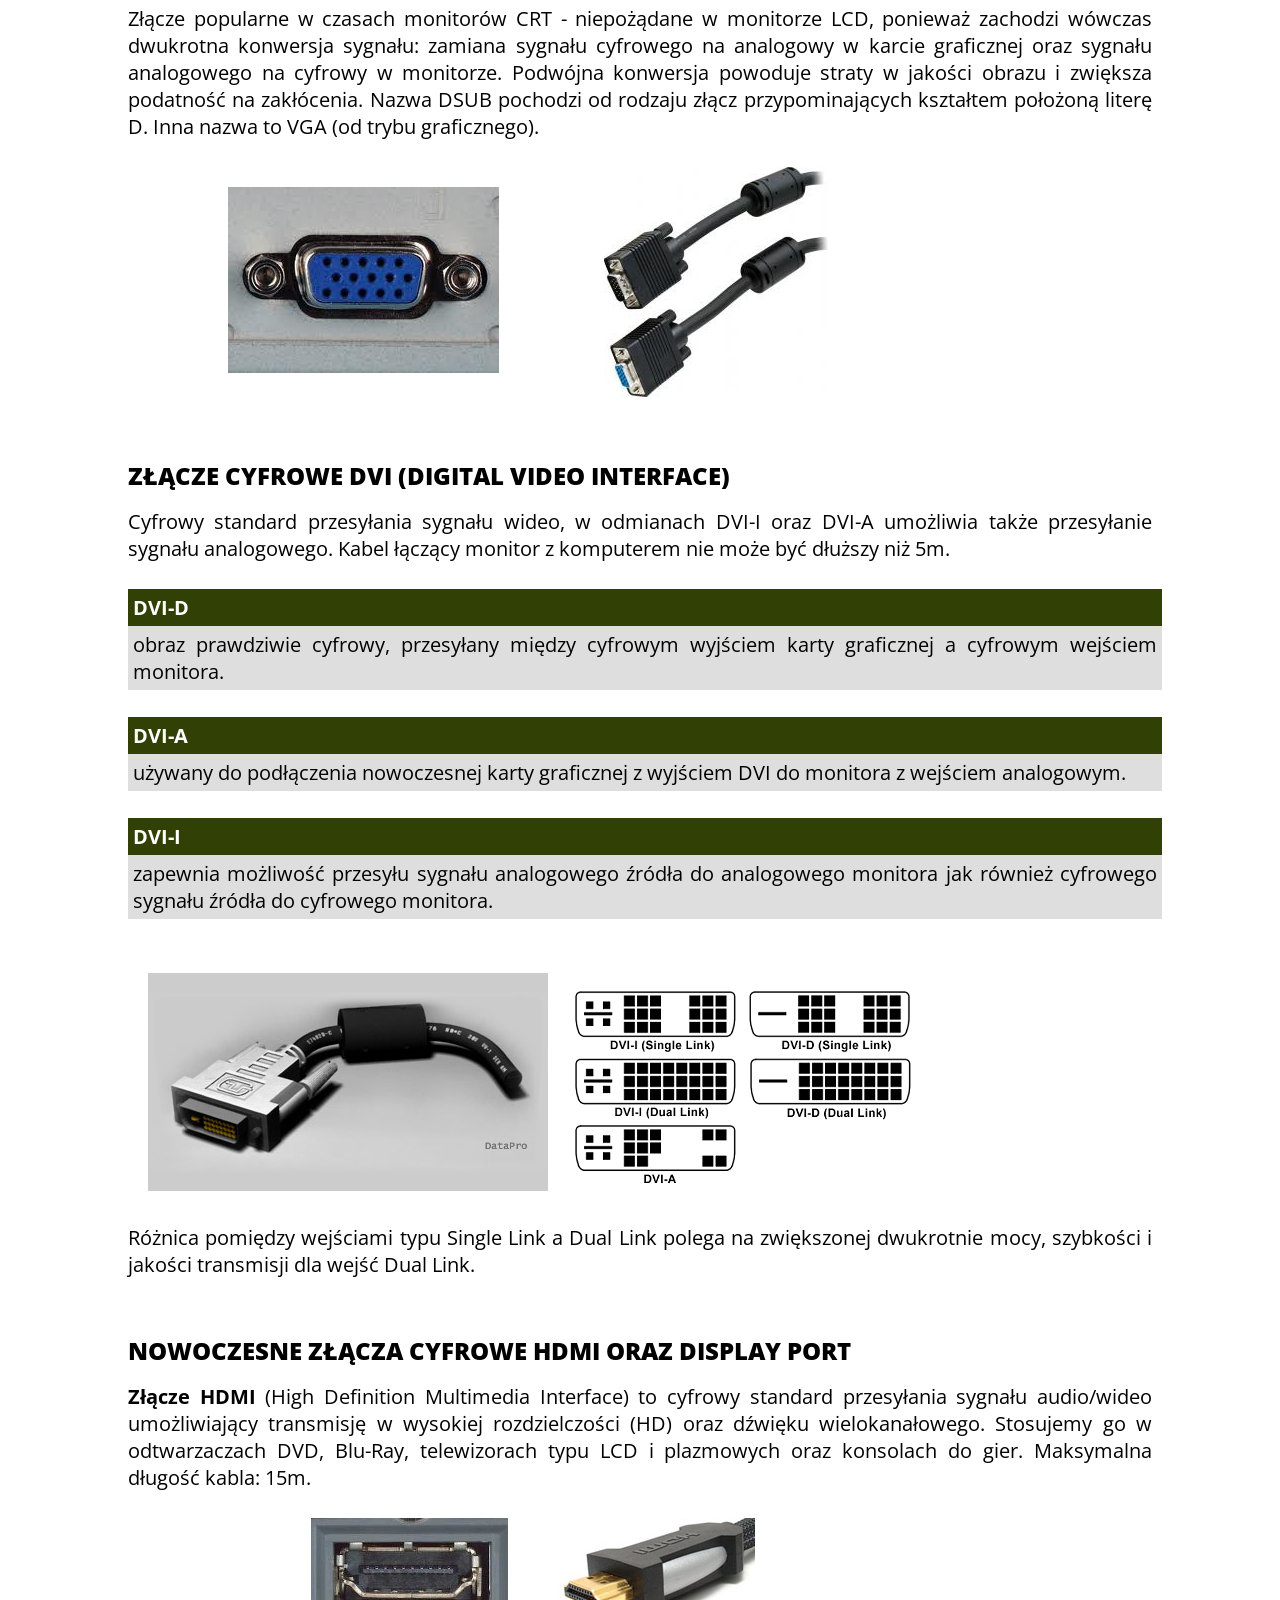
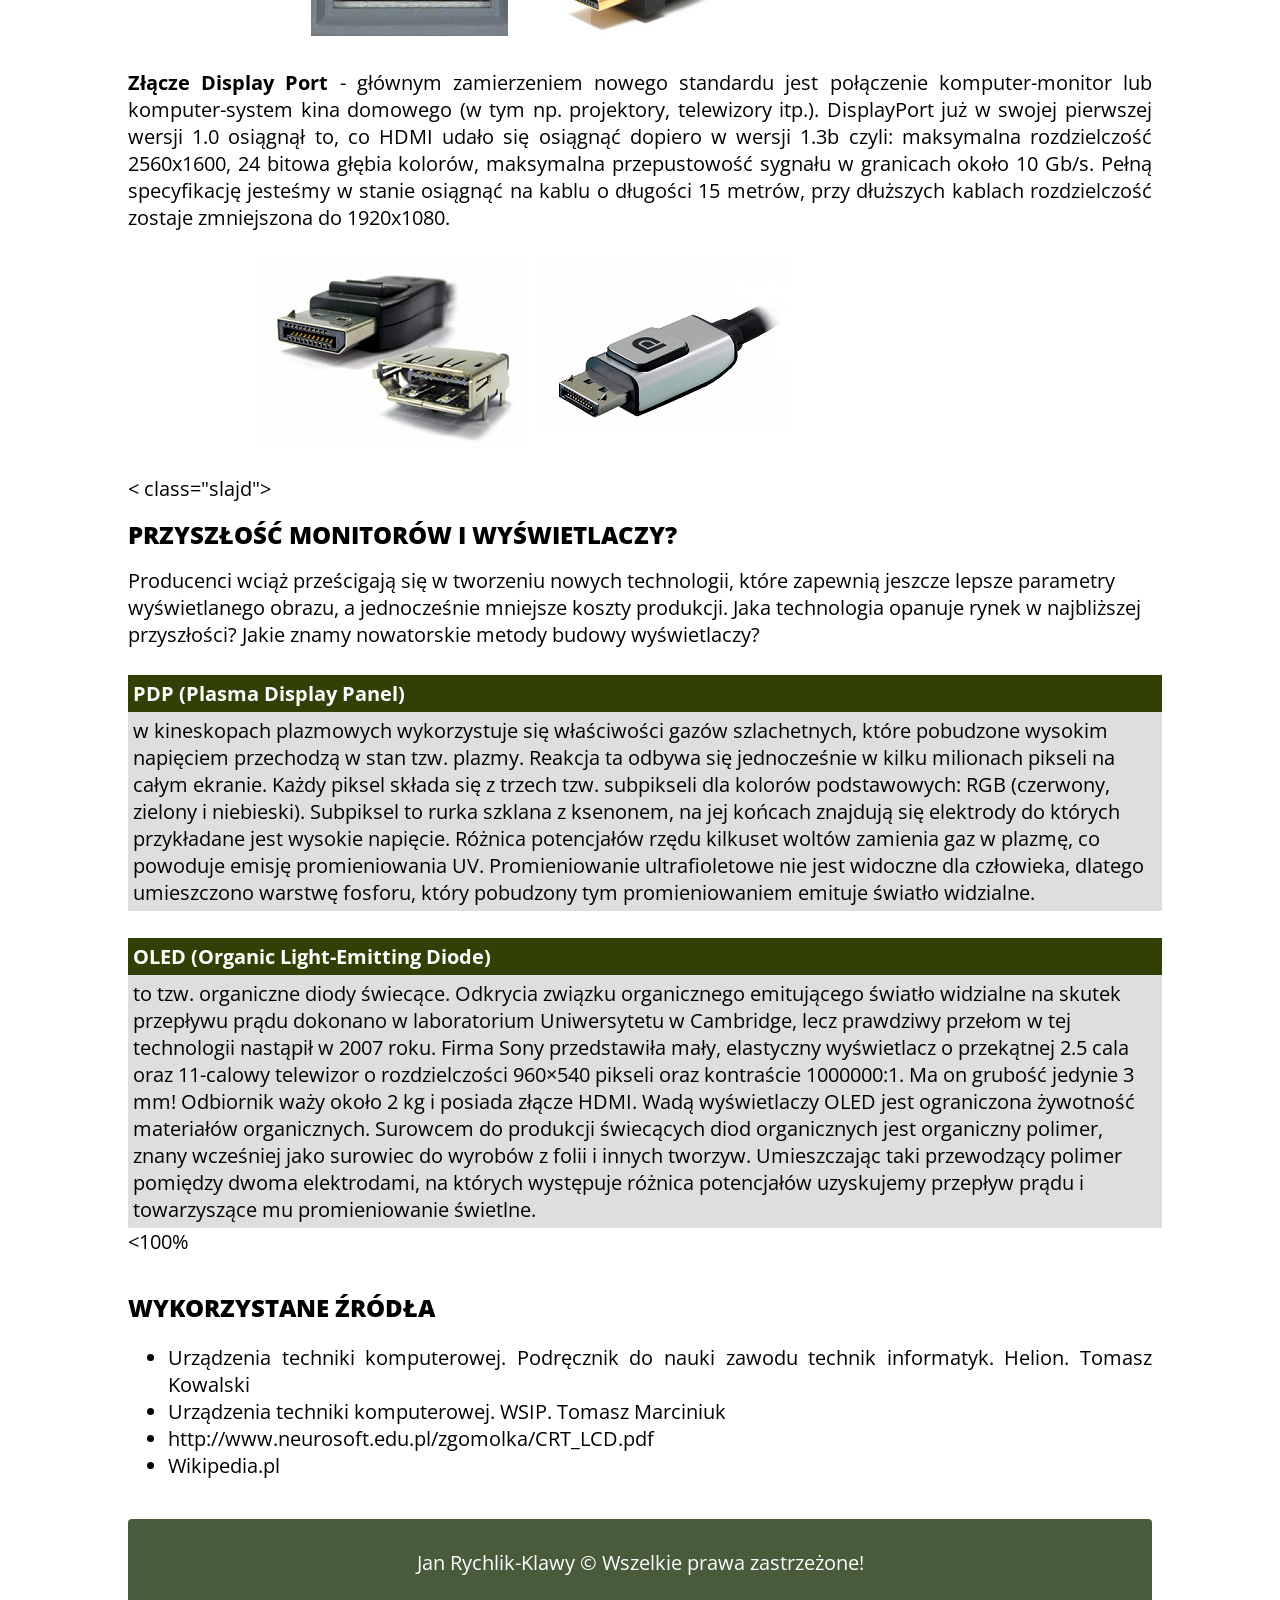
<file: HTML i CSS/cz7/index.html>
<!DOCTYPE html>
<html lang="en">
<head>
    <meta charset="UTF-8">
    <meta http-equiv="X-UA-Compatible" content="IE=edge">
    <meta name="viewport" content="width=device-width, initial-scale=1.0">
    <title>Document</title>
    <link rel="stylesheet" href="style.css">
</head>
<body>
    <header id="header">Wykład #1 Monitory komputerowe</header>
    <div id="container">
        <div id="spis">
            <div id="to_top">
                <a href="#header">Do góry</a>
            </div>
            <ol>
                <li>Monitory Kineskopowe CRT
                    <ul>
                        <li><a href="#budowa_monitora_crt">Budowa Monitora</a></li>
                        <li><a href="#zasada_działania_crt">Zasada działania</a></li>
                        <li><a href="#maska_rodzaje_masek_crt">Maska. Rodzaje masek</a></li>
                        <li><a href="#wady_i_zalety_crt">Wady i zaleny</a></li>
                        <li><a href="#dobór_parametrów_crt">Dobór parametrów</a></li>
                    </ul>
                </li>
                <li>Monitory Ciekłokrystaliczne LCD
                    <ul>
                        <li><a href="#budowa_monitora_lcd">Budowa Monitora</a></li>
                        <li><a href="#zasada_działania_lcd">Zasada działania</a></li>
                        <li><a href="#maska_rodzaje_masek_lcd">Maska. Rodzaje masek</a></li>
                        <li><a href="#wady_i_zalety_lcd">Wady i zalety</a></li>
                        <li><a href="#dobór_parametrów_lcd">Dobór parametrów</a></li>
                    </ul>
                </li>
                <li>Sposoby podłączenia monitorów
                    <ul>
                        <li><a href="#dusb">DUSB</a></li>
                        <li><a href="#dvi">DVI</a></li>
                        <li><a href="#hdmi_display_port">HDMI, Display Port</a></li>
                    </ul>
                </li>
                <li>Dodatkowe Informacje
                    <ul>
                        <li><a href="#przyszłóść_monitorów_i_wyświetlaczy">Przyszłość monitorów i wyświetlaczy</a></li>
                        <li><a href="#wykorzystanie_źródła">Wykorzystanie Źródła</a></li>
                    </ul>
                </li>
            </ol>
        </div>

        
		<!-- ######################## SLAJD 1.1 ######################## -->
		
		<div class="slajd">
		
			<h1 id="budowa_monitora_crt">Budowa monitora CRT</h1>
			
			CRT to akronim od <strong>Cathode-Ray Tube</strong>, czyli lampy kineskopowej wyposażonej w działo elektronowe. W języku polskim pod tym słowem przyjęto potoczną nazwę skrótową, synonim dla wyrażenia monitor CRT – czyli oznaczenie modeli monitorów komputerowych, których wyświetlacz oparty jest na lampie obrazowej zwanej kineskopem. Właściwe określenie to monitor kineskopowy.
			<br /><br />
			
			<div style="float:left; width:480px; padding-left:20px;">
				<img src="img/budowa-crt.png" alt="crt" />
			</div>
			<div style="float:left; width:280px; text-align:left;">
				[1] lampa katodowa (kineskopowa) w formie szklanej próżniowej tuby<br /><br />
				[2] działa elektronowe wraz z układami skupiającymi wiązki<br /><br />
				[3] wiązki elektronów<br /><br />
				[4] cewka odchylająca<br /><br />
				[5] luminofor<br /><br />
				[6] maska<br /><br />
				[7] anoda
			</div>
			<div style="clear:both;"></div>

		</div>
		
		<!-- ######################## SLAJD 1.2 ######################## -->
		
		<div class="slajd">
		
			<h1 id="zasada_działania_crt">Zasada działania monitora CRT</h1>
			
			Zasada tworzenia obrazu w kolorowym monitorze CRT polega na wysyłaniu w kierunku przedniej szyby powleczonej warstwą luminoforu, <strong>trzech wiązek elektronów</strong> (po jednej dla każdego składowego koloru RGB) za pomocą trzech dział elektronowych umieszczonych w tylnej części próżniowej tuby kineskopu. Wiązki te są kierowane za pomocą silnego pola magnetycznego (<strong>cewki odchylające</strong>) tak, aby trafiały w odpowiedni obszar na luminoforze.
			<br /><br />
			<strong>Luminofor jest to świecący pigment (fosfor)</strong>, materiał mający własności świecenia pod wpływem padającego nań promieniowania. Tworząc obraz wiązki przemiatają ekran wzdłuż pojedynczej poziomej linii, zwanej linią wybierania, od lewej do prawej, rozświetlając punkty luminoforu i powodując ich jaśniejsze bądź ciemniejsze świecenie, w zależności od chwilowego napięcia sterującego działem elektronowym.
			<br /><br />
			
			<div style="width:100%; background-color:#314004;padding:5px;font-weight:700;color:#fff;">
				Częstotliwość pozioma
			</div>
			<div style="width:100%; background-color:#dedede; padding:5px;">
				częstotliwość z jaką monitor rysuje pojedynczą linię obrazu, mierzona w kilohercach [kHz]
			</div>	
			
			<br />			
			Po narysowaniu linii obrazu i osiągnięciu prawego brzegu ekranu wiązki są chwilowo wygaszane, po czym cewki odchylające kierują je na początek następnej linii ku dołowi ekranu i proces następuje od nowa, aż do zapełnienia całego ekranu linia po linii. Gdy cały ekran się zapełni, wiązki znowu zostają wygaszone, po czym cały cykl rysowania obrazu zaczyna się od nowa od góry ekranu (od pierwszej linii).
			<br /><br />
			
			<div style="width:100%; background-color:#314004;padding:5px;font-weight:700;color:#fff;">
				Częstotliwość odświeżania (pionowa)
			</div>
			<div style="width:100%; background-color:#dedede;padding:5px;">
				częstotliwość z jaką monitor rysuje cały ekran (wszystkie linie obrazu) - podawana w hercach [Hz]. Aby uniknąć migotania ekranu i zmęczenia oczu, obraz w pionie powinien być rysowany 85 razy w ciągu sekundy (częstotliwość odświeżania 85 Hz)
			</div>
			
		</div>
		
		<!-- ######################## SLAJD 1.3 ######################## -->
		
		<div class="slajd">
		
			<h1 id="maska_rodzaje_masek_crt">Rodzaje masek w monitorach CRT</h1>
			
			Przed warstwą luminoforu znajduje się tzw. <strong>maska</strong> (ang. shadow mask), która pełni funkcję filtru dbającego o to, aby elektrony uderzały idealnie w powierzchnię wyznaczonych pól luminoforu (subpikseli) - co pozytywnie wpływa na jakość obrazu.
			<br /><br />
			
			<div style="width:265px; float:left; text-align:center; font-size:14px;">
				<img src="img/maska1.png" alt="maska1" />
				<br />perforowana (IBM Delta)
			</div>
			<div style="width:260px; float:left; text-align:center; font-size:14px;">
				<img src="img/maska2.png" alt="maska2" />
				<br />szczelinowa<br />(Trinitron, Diamondtron)
			</div>
			<div style="width:265px; float:left; text-align:center; font-size:14px;">
				<img src="img/maska3.png" alt="maska3" />
				<br />szczelinowo-perforowana<br />(NEC Cromaclear)
			</div>
			<div style="clear:both;"></div>
			
			<br />
			
			<div style="width:100%; background-color:#314004;padding:5px;font-weight:700;color:#fff;">
				Maska perforowana
			</div>
			<div style="width:100%; background-color:#dedede; padding:5px;">
				występowała w pierwszych monitorach CRT, została opracowana przez firmę IBM. Jej największą wadą jest zbyt duża powierzchnia, co wpływa na obniżenie jasności obrazu
			</div>	
			
			<br />
			
			<div style="width:100%; background-color:#314004;padding:5px;font-weight:700;color:#fff;">
				Maska szczelinowa
			</div>
			<div style="width:100%; background-color:#dedede; padding:5px;">
				została po raz pierwszy zastosowana w kineskopach NEC Cromaclear. Stanowi kompromis między dwoma poprzednimi rozwiązaniami - kosztem nieznacznej utraty jakości obrazu zrezygnowano z dwóch drutów stabilizujących. Również koszt produkcji tej maski jest dużo niższy
			</div>	
			
			<br />
			
			<div style="width:100%; background-color:#314004;padding:5px;font-weight:700;color:#fff;">
				Maska szczelinowo-perforowana
			</div>
			<div style="width:100%; background-color:#dedede; padding:5px;">
				częstotliwość z jaką monitor rysuje pojedynczą linię obrazu, mierzona w kilohercach [kHz]
			</div>	
			
		</div>
			
		<!-- ######################## SLAJD 1.4 ######################## -->
		
		<div class="slajd">
		
			<h1 id="wady_i_zalety_crt">Wady i zalety monitorów CRT</h1>
			
			Wybór rodzaju monitora zależy najbardziej od jego przeznaczenia. Monitory CRT zostały praktycznie całkowicie wyparte z rynku przez monitory ciekłokrystaliczne, niemniej jednak niektóre ich unikatowe właściwości sprawiają, iż nadal używają ich np. fotografowie.
			<br /><br />
			
			<div style="width:100%; background-color:#314004;padding:5px;font-weight:700;color:#fff;">
				Zalety monitorów kineskopowych
			</div>
			<div style="width:100%; background-color:#dedede; padding:5px;">
				szybki czas reakcji, wieloczęstotliwość (możliwość zmiany rozdzielczości), wierne odwzorowanie kolorów, duże kąty widzenia obrazu.
			</div>
			
			<br />
			
			<div style="width:100%; background-color:#912525;padding:5px;font-weight:700;color:#fff;">
				Wady monitorów kineskopowych
			</div>
			<div style="width:100%; background-color:#dedede; padding:5px;">
				średnia jasność i kontrast obrazu, duże gabaryty i waga monitora (stąd trudniejsza regulacja), duży pobór mocy, zawsze istniejąca wypukłość ekranu, częstotliwość odświeżania ma istotny wpływ na jakość obrazu oraz zmęczenie oczu, wyższa emisja promieniowania elektromagnetycznego.
			</div>

		</div>
		
		<!-- ######################## SLAJD 1.5 ######################## -->
		
		<div class="slajd">
		
			<h1 id="dobór_parametrów_crt">Dobór parametrów monitora CRT</h1>
			
			W monitorach CRT rzeczywista powierzchnia robocza ekranu jest nieco mniejsza niż deklaruje producent, a to z powodu <strong>wypukłości ekranu</strong>, które zawsze występują w monitorze kineskopowym. Nawet w najnowszych modelach mających prawie płaskie ekrany (FST - Flat Square Tube) występują niewielkie wypukłości poziome.
			<br /><br />
			
			<div style="width:100%; background-color:#314004;padding:5px;font-weight:700;color:#fff;">
				Użyteczny rozmiar ekranu
			</div>
			<div style="width:100%; background-color:#dedede; padding:5px;">
				wymiar przekątnej ekranu monitora (wyrażony w calach)
			</div>
			
			<br />			
			Obecnie w monitorach CRT standardowymi rozdzielczościami są np. 1024×768 (XVGA), 1280×1024 (SXGA) oraz 1600×1200 (UXGA). Ze względu na możliwość wyświetlania wielu rozdzielczości (wieloczęstotliwość) ważne jest tylko, aby monitor zapewnił odpowiednią częstotliwość odświeżania pionowego dla wysokiej rozdzielczości.
			<br /><br />
			
			<div style="width:100%; background-color:#314004;padding:5px;font-weight:700;color:#fff;">
				Rozdzielczość
			</div>
			<div style="width:100%; background-color:#dedede; padding:5px;">
				parametr określający liczbę pikseli obrazu wyświetlanego na ekranie w bieżącym trybie pracy monitora komputerowego; rozdzielczość wyrażana jest w postaci liczby pikseli obrazu w poziomie i w pionie
			</div>
			
			<br />
			W monitorze CRT fizyczny piksel ułożony na powierzchni ekranu nie przekłada się bezpośrednio na piksel "komputerowy" rozumiany jako najmniejszy element obrazu przetwarzanego przez kartę graficzną. Najczęściej w przypadku pracy z monitorem CRT na pojedynczy piksel obrazu komputerowego generowanego przez kartę graficzną przekłada się na kilkanaście pikseli fizycznych maski. 
			<br /><br />
			Dlatego aby semantycznie odróżnić pojęcie piksela obrazu przesyłanego z karty graficznej oraz piksela rzeczywistego kineskopu wprowadzono pojęcie plamki. Im mniejsza plamka, tym elementy są gęściej rozmieszczone, co przekłada się na lepszą ostrość obrazu. Najczęstsze wielkości plamki: 0.2mm; 0.24mm; 0.25mm; 0.28mm.		
			<br /><br />
			
			<div style="width:100%; background-color:#314004;padding:5px;font-weight:700;color:#fff;">
				Rozmiar plamki w monitorze CRT
			</div>
			<div style="width:100%; background-color:#dedede; padding:5px;">
				odległość w [mm] pomiędzy dwoma pikselami (triadami) w danym kineskopie.
			</div>		
			
			<br />
			W monitorach kineskopowych (CRT) wyróżnia się poziomą i pionową częstotliwość odświeżania. Częstotliwość odświeżania pionowego informuje, ile razy na sekundę rysowany jest cały ekran. Częstotliwość odświeżania poziomego określa, ile razy w ciągu sekundy wiązka elektronów jest w stanie narysować linię poziomą. Częstotliwość pozioma ma bardzo dużą wartość (wyrażoną w kilohercach), więc z czysto praktycznego punktu widzenia ma małe znaczenie.
			
			<br /><br />Mówiąc więc o częstotliwości odświeżania mamy zawsze na myśli częstotliwość pionową. Częstotliwość poniżej 80Hz szybko zmęczy oczy (widoczne migotanie obrazu), optymalnie powinna wynosić 85-100Hz przy danej rozdzielczości.	
			<br /><br />
			
			<div style="width:100%; background-color:#314004;padding:5px;font-weight:700;color:#fff;">
				Częstotliwość odświeżania w monitorze CRT
			</div>
			<div style="width:100%; background-color:#dedede; padding:5px;">
				określa, ile razy w ciągu sekundy cały obraz (wszystkie linie) jest wyświetlany na ekranie monitora; wyrażona w hercach [Hz].
			</div>					

		</div>
		
		<!-- ######################## SLAJD 2.1 ######################## -->
		
		<div class="slajd">
		
			<h1 id="budowa_monitora_lcd">Budowa monitora LCD</h1>
			
			LCD to akronim od Liquid Crystal Display - wyświetlacz ciekłokrystaliczny to urządzenie, którego zasada działania oparta jest na zmianie polaryzacji światła na skutek zmian orientacji cząsteczek ciekłego kryształu pod wpływem przyłożonego pola elektrycznego.
			<br /><br />
			
			<div style="float:left; width:500px; text-align: center;">
				<img src="img/budowa-lcd.png" alt="lcd" />
			</div>
			<div style="float:left; width:280px; text-align:left; padding-top:30px;">
				[1] filtr polaryzacyjny<br /><br />
				[2] szklane podłoże<br /><br />
				[3] przezroczyste elektrody<br /><br />
				[4] warstwa wyrównująca<br /><br />
				[5] ciekłe kryształy<br /><br />
				[6] filtry koloru
			</div>
			<div style="clear:both;"></div>

		</div>
		
		<!-- ######################## SLAJD 2.2 ######################## -->
		
		<div class="slajd">
		
			<a href="">
                <h1 id="zasada_działania_lcd">Zasada działania monitora LCD</h1>
            </a>
			
			Zasada tworzenia obrazu w kolorowym monitorze LCD jest nieco inna niż w monitorach CRT. Zrezygnowano z działa elektronowego, dzięki czemu monitor ma dużo mniejsze gabaryty i wagę. Źródłem światła są najczęściej <strong>cienkie lampy jarzeniowe</strong> (albo <strong>diody LED</strong> w dużo droższych monitorach ledowych). Światło jest przepuszczane przez <strong>filtr polaryzacyjny</strong>, który przepuszcza fale świetlne o określonej fazie. Następnie strumień światła tafia na filtr z poziomymi szczelinami, po czym przechodzi przez warstwę polikrzemową zwaną ciekłymi kryształami i trafia na drugi filtr z pionowymi szczelinami. 
			<br /><br />
			Jeżeli strumień światła nie zostanie załamany o 90&deg; przez warstwę ciekłych kryształów, to światło zostanie całkowicie zatrzymane na drugim filtrze. Jeżeli jednak strumień światła zostanie załamany o 90&deg; przez molekuły ciekłych kryształów, to światło zostanie podane na ekran.  <strong>Molekułami ciekłych kryształów sterujemy za pomocą tranzystorów</strong> - podanie napięcia powoduje odpowiednie zorientowanie cząstek i załamanie strumienia światła o 90&deg; (wzbudzenie). Każdy piksel w monitorze LCD składa się z trzech (tzw. <strong>triada</strong>) subpikseli odpowiadających kolorom RGB. Każdy subpiksel jest sterowany niezależnie oddzielnym tranzystorem.
			<br /><br />
			
			<div style="width:100%; background-color:#314004;padding:5px;font-weight:700;color:#fff;">
				Dead pixel (martwy piksel)
			</div>
			<div style="width:100%; background-color:#dedede; padding:5px;">
				to subpiksel, który nie zmienia swojej barwy lub się nie wzbudza - np. w wyniku awarii tranzystora sterującego - brak załamania strumienia światła
			</div>	

		</div>
		
		<!-- ######################## SLAJD 2.3 ######################## -->
		
		<div class="slajd">
		
			<h1 id="maska_rodzaje_masek_lcd">Podział matryc w monitorach LCD</h1>
			
			<strong>Matryce pasywne</strong> stosowano w początkach technologii LCD - pojedyncze tranzystory sterowały całymi wierszami i kolumnami pikseli. Monitory oparte na matrycach pasywnych smużyły (miały wolny czas reakcji, pojawiały się smugi i cienie).
			<br /><br />
			W <strong>matrycach aktywnych</strong> każdy subpiksel sterowany jest oddzielnym tranzystorem cienkowarstwowymi (ozn. TFT - Thin Film Transistor)
			<br /><br />
			
			<div style="width:100%; text-align: center; text-transform:uppercase;">
				<strong>Matryce Twisted Nematic</strong>
			</div>
			<br />
			
			<div style="float:left; width:470px; text-align: center;">
				<img src="img/mat1.png" alt="tn" />
			</div>
			<div style="float:left; width:330px; text-align:left;">
				Przyłożenie napięcia powoduje obrót cząstek ciekłego kryształu do pozycji prostopadłej do płaszczyzn elektrod na przeciwległych ściankach ekranu, co skutkuje zablokowaniem światła.
				<br /><br />
				Mają krótki czas reakcji (poniżej 8ms), ale małe kąty widzenia oraz słabe odwzorowanie kolorów.
			</div>
			<div style="clear:both;"></div>
			
			<br />
			
			<div style="width:100%; text-align: center; text-transform:uppercase;">
				<strong>Multidomain / Patterned Vertical Alignment</strong>
			</div>
			<br />
			
			<div style="float:left; width:385px; text-align: center;">
				<img src="img/mat2.png" alt="mvapva" />
			</div>
			<div style="float:left; width:415px; text-align:left;">
				MVA: Zastosowano skośne (skrętne) ustawienie cząstek ciekłego kryształu, dzięki zastosowaniu roztworów poliamidowych. Skręcenie pozwala uzyskać identyczny obraz z szerokich kątów obserwacji ponad 170&deg;).<br /><br />
				PVA: technologia opracowana przez firmę Samsung jako alternatywa dla MVA (inny proces technologiczny ich wytwarzania oraz wartości parametrów).
			</div>
			<div style="clear:both;"></div>

			<br />
			
			<div style="width:100%; text-align: center; text-transform:uppercase;">
				<strong>(Super) In-Plane Switching</strong>
			</div>
			<br />
			
			<div style="float:left; width:385px; text-align: center;">
				<img src="img/mat3.png" alt="ips" />
			</div>
			<div style="float:left; width:415px; text-align:left;">
				W tej matrycy elektrody są umieszczone tylko na tylnej ściance, a cząstki ciekłego kryształu nie są skręcone. Po przyłożeniu napięcia "prowadzenie" światła odbywa się wzdłuż krótszych brzegów molekuł i obraz widoczny jest nawet pod szerokim kątem. W technologii Super I-PS wprowadzono elektrody łamane ułożone w zygzaki, co jeszcze bardziej ogranicza przebarwienia dla dużych kątów obserwacji.
			</div>
			<div style="clear:both;"></div>
			
		</div>
		
		<!-- ######################## SLAJD 2.4 ######################## -->
		
		<div class="slajd">
		
			<h1 id="wady_i_zalety_lcd">Wady i zalety monitorów LCD</h1>
			
			Wybór rodzaju monitora zależy najbardziej od jego przeznaczenia. Monitory LCD praktycznie całkowicie wyparły z rynku monitory kineskopowe, niemniej jednak wcale nie oznacza to, iż są pozbawione wszelkich wad.
			<br /><br />
			
			<div style="width:100%; background-color:#314004;padding:5px;font-weight:700;color:#fff;">
				Zalety monitorów ciekłokrystalicznych
			</div>
			<div style="width:100%; background-color:#dedede; padding:5px;">
				bardzo dobra jasność/kontrast obrazu, bardzo dobra geometria obrazu, mały pobór mocy, małe gabaryty i waga (stąd łatwa regulacja), idealnie płaski monitor, dużo mniejsza emisja promieniowania elektromagnetycznego niż w CRT, małe znaczenie częstotliwości odświeżania dla jakości obrazu.
			</div>
			
			<br />
			
			<div style="width:100%; background-color:#912525;padding:5px;font-weight:700;color:#fff;">
				Wady monitorów ciekłokrystalicznych
			</div>
			<div style="width:100%; background-color:#dedede; padding:5px;">
				optymalny obraz tylko dla natywnej rozdzielczości, średni czas reakcji, gorsze odwzorowanie kolorów niż w CRT, jakość obrazu zależna od kąta widzenia.
			</div>

		</div>
		
		<!-- ######################## SLAJD 2.5 ######################## -->
		
		<div class="slajd">
		
			<h1 id="dobór_parametrów_lcd">Dobór parametrów monitora LCD</h1>
			
			W monitorach LCD przekątna ekranu wynosi dokładnie tyle, ile deklaruje producent, ponieważ panele ciekłokrystaliczne mają idealnie płaskie ekrany.
			<br /><br />
			
			<div style="width:100%; background-color:#314004;padding:5px;font-weight:700;color:#fff;">
				Użyteczny rozmiar ekranu
			</div>
			<div style="width:100%; background-color:#dedede; padding:5px;">
				wymiar przekątnej ekranu monitora (wyrażony w calach)
			</div>
			
			<br />			
			Monitory LCD posiadają rozdzielczość natywną - wyświetlają optymalny obraz tylko w jednej rozdzielczości, pozostałe tryby są uzyskiwane poprzez matematyczne skalowanie obrazu, co znacznie pogarsza jego jakość.	
			<br /><br />
			
			<div style="width:100%; background-color:#314004;padding:5px;font-weight:700;color:#fff;">
				Rozdzielczość
			</div>
			<div style="width:100%; background-color:#dedede; padding:5px;">
				parametr określający liczbę pikseli obrazu wyświetlanego na ekranie w bieżącym trybie pracy monitora komputerowego; rozdzielczość wyrażana jest w postaci liczby pikseli obrazu w poziomie i w pionie
			</div>
			
			<br />
			Wielkość piksela zależy bezpośrednio od wielkości ekranu LCD i jego rozdzielczości naturalnej. Aby obliczyć wielkość piksela wystarczy zmierzyć (lub zajrzeć do specyfikacji) szerokość powierzchni roboczej ekranu i podzielić przez rozdzielczość poziomą - np. monitor 19 calowy ma zwyczajowo szerokość 376 mm a jego typowa pozioma rozdzielczość naturalna to 1280px. A więc: 376/1280 = 0.294 mm. Różnice wielkości piksela w przypadku stacjonarnych panelów LCD dochodzą do 16.5%, ale gdy pod uwagę weźmiemy jeszcze matryce w notebookach to różnice dochodzą nawet do 36%, a to już bardzo dużo. 
			<br /><br />
			Rozważmy 17 calowy panel LCD o rozdzielczości 1280x1024 oraz monitor o krok większy (czyli 19 calowy) mający taką samą rozdzielczość natywną. Monitor o większej przekątnej będzie siłą rzeczy posiadał dużo większy piksel.	
			<br /><br />
			
			<div style="width:100%; background-color:#314004;padding:5px;font-weight:700;color:#fff;">
				Wielkość piksela w monitorze LCD
			</div>
			<div style="width:100%; background-color:#dedede; padding:5px;">
				odległość w [mm] pomiędzy dwoma pikselami w danej matrycy LCD.
			</div>		
			
			<br />
			Jasność panelu ma znaczący wpływ na różnorodność wyświetlanych kolorów oraz zdolność do prezentowania szczegółów obrazu. Przykładowa wartość: 250 cd/m&sup2; (dla porównania typowa jasność monitora CRT to ok. 100÷120 cd/m&sup2;). Oczywiście jest to maksymalna jasność; np. podczas pracy biurowej zbyt duża jasność może szybko zmęczyć wzrok.
			<br /><br />
			Niektóre monitory posiadają przełączane tryby, które zmieniają jasność (oraz inne parametry, np. balans kolorów) tak, aby wyświetlana zawartość wyglądała jak najlepiej - dla filmów lub gier stworzono profil o wysokiej jasności, natomiast podczas pracy biurowej korzystamy z profilu o obniżonej jasności.
			<br /><br />
			
			<div style="width:100%; background-color:#314004;padding:5px;font-weight:700;color:#fff;">
				Jasność obrazu monitora LCD
			</div>
			<div style="width:100%; background-color:#dedede; padding:5px;">
				maksymalna jasność możliwa do uzyskania w matrycy LCD, mierzona w cd/m&sup2; (liczba kandeli na metr kwadrat).
			</div>		

			<br />
			Porozmawiajmy o kontraście obrazu. Przykładowa wartość: 1000:1. Teoretycznie, im większy współczynnik kontrastu, tym lepsze stają się możliwości prezentowania poszczególnych barw posiada panel. Warto przypomnieć, iż panele LCD mają duże problemy w prezentowaniu czarni, która czasami może być bardziej ciemnozielona niż czarna. Producenci monitorów LCD często podają w specyfikacji urządzenia tzw. kontrast dynamiczny, który może sięgać nawet 1000000:1 w odróżnieniu od dużo mniejszego kontrastu statycznego. Jest to jednak zabieg czysto marketingowy.
			<br /><br />
			
			<div style="width:100%; background-color:#314004;padding:5px;font-weight:700;color:#fff;">
				Kontrast obrazu monitora LCD
			</div>
			<div style="width:100%; background-color:#dedede; padding:5px;">
				określa różnicę pomiędzy jasnością najjaśniejszego odcienia bieli do najciemniejszego odcienia czerni, które są możliwe do uzyskania na wyświetlaczu.
			</div>		
			
			<br />
			Trick z kontrastem dynamicznym polega na na regulacji jasności świecenia lamp jarzeniowych podających światło w zależności od jasności obrazu. Różnica jasności lampy podającej światło powoduje sztuczne zwiększenie różnicy jasności białego i czarnego koloru. Do wyświetlania statycznych obrazów (np. prezentacje slajdów) kontrast dynamiczny słabo się nadaje, ponieważ przy zmianie slajdu zajdzie zauważalna zmiana jasności tła, jednak przy wyświetlaniu filmów zmiany jasności lampy nie będą tak widoczne, a film wydawać się będzie bardziej kontrastowy, choć i tak będzie wyglądał gorzej niż na urządzeniu mającym wyższy kontrast statyczny. Monitor lub telewizor z włączoną funkcją kontrastu dynamicznego nie nadaje się do pracy na komputerze, szczególnie jeśli chodzi o obróbkę dokumentów czy grafiki.			

		</div>		
		
		<!-- ######################## SLAJD 3.1 ######################## -->
		
		<div class="slajd">
		
			<h1 id="dusb">Złącze analogowe DSUB (VGA)</h1>
			
			Złącze popularne w czasach monitorów CRT - niepożądane w monitorze LCD, ponieważ zachodzi wówczas dwukrotna konwersja sygnału: zamiana sygnału cyfrowego na analogowy w karcie graficznej oraz sygnału analogowego na cyfrowy w monitorze. Podwójna konwersja powoduje straty w jakości obrazu i zwiększa podatność na zakłócenia. Nazwa DSUB pochodzi od rodzaju złącz przypominających kształtem położoną literę D. Inna nazwa to VGA (od trybu graficznego).
			<br /><br />
			
			<div style="float:left; width:470px; text-align: center; padding-top:20px;">
				<img src="img/zlacze1.png" alt="dsub" />
			</div>
			<div style="float:left; width:330px; text-align:left;">
				<img src="img/zlacze1a.png" alt="dsub2" />
			</div>
			<div style="clear:both;"></div>

		</div>
		
		<!-- ######################## SLAJD 3.2 ######################## -->
		
		<div class="slajd">
		
			<h1 id="dvi">Złącze cyfrowe DVI (Digital Video Interface)</h1>
			
			Cyfrowy standard przesyłania sygnału wideo, w odmianach DVI-I oraz DVI-A umożliwia także przesyłanie sygnału analogowego. Kabel łączący monitor z komputerem nie może być dłuższy niż 5m.
			<br /><br />
			
			<div style="width:100%; background-color:#314004;padding:5px;font-weight:700;color:#fff;">
				DVI-D
			</div>
			<div style="width:100%; background-color:#dedede; padding:5px;">
				obraz prawdziwie cyfrowy, przesyłany między cyfrowym wyjściem karty graficznej a cyfrowym wejściem monitora.
			</div>		
			
			<br />
			
			<div style="width:100%; background-color:#314004;padding:5px;font-weight:700;color:#fff;">
				DVI-A
			</div>
			<div style="width:100%; background-color:#dedede; padding:5px;">
				używany do podłączenia nowoczesnej karty graficznej z wyjściem DVI do monitora z wejściem analogowym.
			</div>		
			
			<br />			
			
			<div style="width:100%; background-color:#314004;padding:5px;font-weight:700;color:#fff;">
				DVI-I
			</div>
			<div style="width:100%; background-color:#dedede; padding:5px;">
				zapewnia możliwość przesyłu sygnału analogowego źródła do analogowego monitora jak również cyfrowego sygnału źródła do cyfrowego monitora.
			</div>		
			
			<br /><br />				
			
			<div style="float:left; width:440px; text-align: center;">
				<img src="img/zlacze2.png" alt="dvi" />
			</div>
			<div style="float:left; width:360px; text-align:left; padding-top:10px;">
				<img src="img/zlacze2a.png" alt="dvi2" />
			</div>
			<div style="clear:both;"></div>
			
			<br />
			Różnica pomiędzy wejściami typu Single Link a Dual Link polega na zwiększonej dwukrotnie mocy, szybkości i jakości transmisji dla wejść Dual Link.

		</div>

		<!-- ######################## SLAJD 3.3 ######################## -->
		
		<div class="slajd">
		
			<h1 id="hdmi_display_port">Nowoczesne złącza cyfrowe HDMI oraz Display Port</h1>
			
			<strong>Złącze HDMI</strong> (High Definition Multimedia Interface) to cyfrowy standard przesyłania sygnału audio/wideo umożliwiający transmisję w wysokiej rozdzielczości (HD) oraz dźwięku wielokanałowego. Stosujemy go w odtwarzaczach DVD, Blu-Ray, telewizorach typu LCD i plazmowych oraz konsolach do gier. Maksymalna długość kabla: 15m.
			<br /><br />			
			
			<div style="float:left; width:380px; text-align:right;">
				<img src="img/zlacze3.png" alt="hdmi" />
			</div>
			<div style="float:left; width:370px; text-align:left; padding-left:50px;">
				<img src="img/zlacze3a.png" alt="hdmi2" />
			</div>
			<div style="clear:both;"></div>
			
			<br />
			
			<strong>Złącze Display Port</strong> - głównym zamierzeniem nowego standardu jest połączenie komputer-monitor lub komputer-system kina domowego (w tym np. projektory, telewizory itp.). DisplayPort już w swojej pierwszej wersji 1.0 osiągnął to, co HDMI udało się osiągnąć dopiero w wersji 1.3b czyli: maksymalna rozdzielczość 2560x1600, 24 bitowa głębia kolorów, maksymalna przepustowość sygnału w granicach około 10 Gb/s. Pełną specyfikację jesteśmy w stanie osiągnąć na kablu o długości 15 metrów, przy dłuższych kablach rozdzielczość zostaje zmniejszona do 1920x1080.
			<br /><br />			
			
			<div style="float:left; width:400px; text-align:right;">
				<img src="img/zlacze4.png" alt="displayport" />
			</div>
			<div style="float:left; width:350px; text-align:left; padding-left:10px;">
				<img src="img/zlacze4a.png" alt="displayport2" />
			</div>
			<div style="clear:both;"></div>

		</div>

		<!-- ######################## SLAJD 4.1 ######################## -->
		
		< class="slajd">
		
			<h1 id="przyszłóść_monitorów_i_wyświetlaczy">Przyszłość monitorów i wyświetlaczy?</h1>
			
			Producenci wciąż prześcigają się w tworzeniu nowych technologii, które zapewnią jeszcze lepsze parametry wyświetlanego obrazu, a jednocześnie mniejsze koszty produkcji. Jaka technologia opanuje rynek w najbliższej przyszłości? Jakie znamy nowatorskie metody budowy wyświetlaczy?
			<br /><br />
			
			<div style="width:100%; background-color:#314004;padding:5px;font-weight:700;color:#fff;">
				PDP (Plasma Display Panel)
			</div>
			<div style="width:100%; background-color:#dedede; padding:5px;">
				w kineskopach plazmowych wykorzystuje się właściwości gazów szlachetnych, które pobudzone wysokim napięciem przechodzą w stan tzw. plazmy. Reakcja ta odbywa się jednocześnie w kilku milionach pikseli na całym ekranie. Każdy piksel składa się z trzech tzw. subpikseli dla kolorów podstawowych: RGB (czerwony, zielony i niebieski). Subpiksel to rurka szklana z ksenonem, na jej końcach znajdują się elektrody do których przykładane jest wysokie napięcie. Różnica potencjałów rzędu kilkuset woltów zamienia gaz w plazmę, co powoduje emisję promieniowania UV. Promieniowanie ultrafioletowe nie jest widoczne dla człowieka, dlatego umieszczono warstwę fosforu, który pobudzony tym promieniowaniem emituje światło widzialne.
			</div>		
			
			<br />				
			
			<div style="width:100%; background-color:#314004;padding:5px;font-weight:700;color:#fff;">
				OLED (Organic Light-Emitting Diode)
			</div>
			<div style="width:100%; background-color:#dedede; padding:5px;">
				to tzw. organiczne diody świecące. Odkrycia związku organicznego emitującego światło widzialne na skutek przepływu prądu dokonano w laboratorium Uniwersytetu w Cambridge, lecz prawdziwy przełom w tej technologii nastąpił w 2007 roku. Firma Sony przedstawiła mały, elastyczny wyświetlacz o przekątnej 2.5 cala oraz 11-calowy telewizor o rozdzielczości 960×540 pikseli oraz kontraście 1000000:1. Ma on grubość jedynie 3 mm! Odbiornik waży około 2 kg i posiada złącze HDMI. Wadą wyświetlaczy OLED jest ograniczona żywotność materiałów organicznych. Surowcem do produkcji świecących diod organicznych jest organiczny polimer, znany wcześniej jako surowiec do wyrobów z folii i innych tworzyw. Umieszczając taki przewodzący polimer pomiędzy dwoma elektrodami, na których występuje różnica potencjałów uzyskujemy przepływ prądu i towarzyszące mu promieniowanie świetlne.
			</div>		

		<100%
		
		<!-- ######################## SLAJD 4.2 ######################## -->
		
		<div class="slajd">
		
			<h1 id="wykorzystanie_źródła">Wykorzystane źródła</h1>
			
			<ul>
				<li>Urządzenia techniki komputerowej. Podręcznik do nauki zawodu technik informatyk. Helion. Tomasz Kowalski</li>
				<li>Urządzenia techniki komputerowej. WSIP. Tomasz Marciniuk</li>
				<li>http://www.neurosoft.edu.pl/zgomolka/CRT_LCD.pdf</li>
				<li>Wikipedia.pl</li>
			</ul>
		</div>
        <footer>Jan Rychlik-Klawy &copy; Wszelkie prawa zastrzeżone!</footer>
    </div>
    
</body>
</html>
</file>
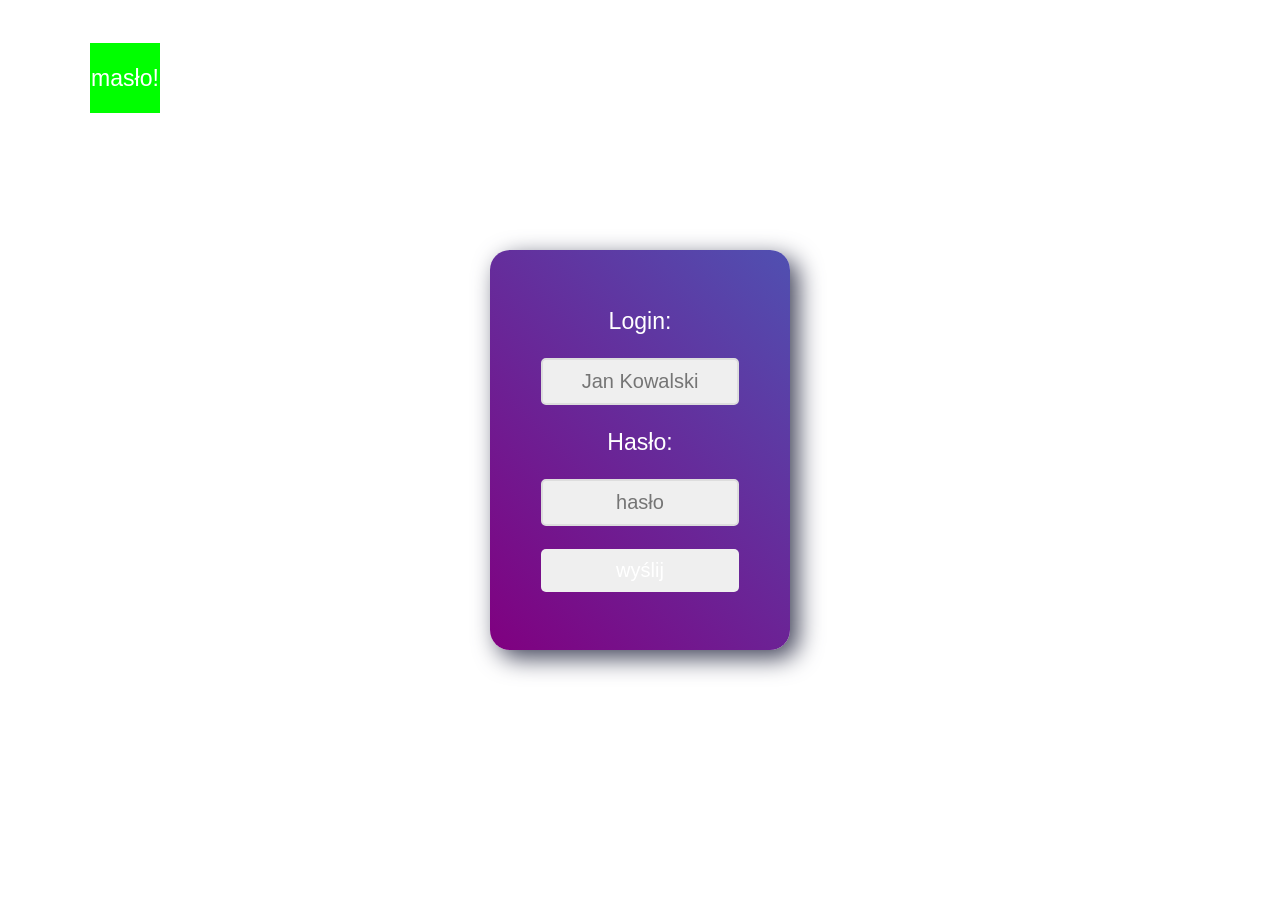
<file: HTML i CSS/cz8/index.html>
<!DOCTYPE html>
<html lang="en">
<head>
    <meta charset="UTF-8">
    <meta http-equiv="X-UA-Compatible" content="IE=edge">
    <meta name="viewport" content="width=device-width, initial-scale=1.0">
    <title>Document</title>
    <link rel="stylesheet" href="style.css">
</head>
<body>
    <div class="maslo">masło! </div>
    <div class="maslo">masło! </div>
    <div class="maslo">masło! </div>
    <main>
        <form action="" method="get">
            <p><label for="login">Login:</label></p>
            <input type="text" name="login" id="login" placeholder="Jan Kowalski">
            <p><label for="">Hasło:</label></p>
            <input type="password" name="password" id="password" placeholder="hasło">
            <p><input type="submit" value="wyślij"></p>
        </form>
    </main>
</body>
</html>
</file>
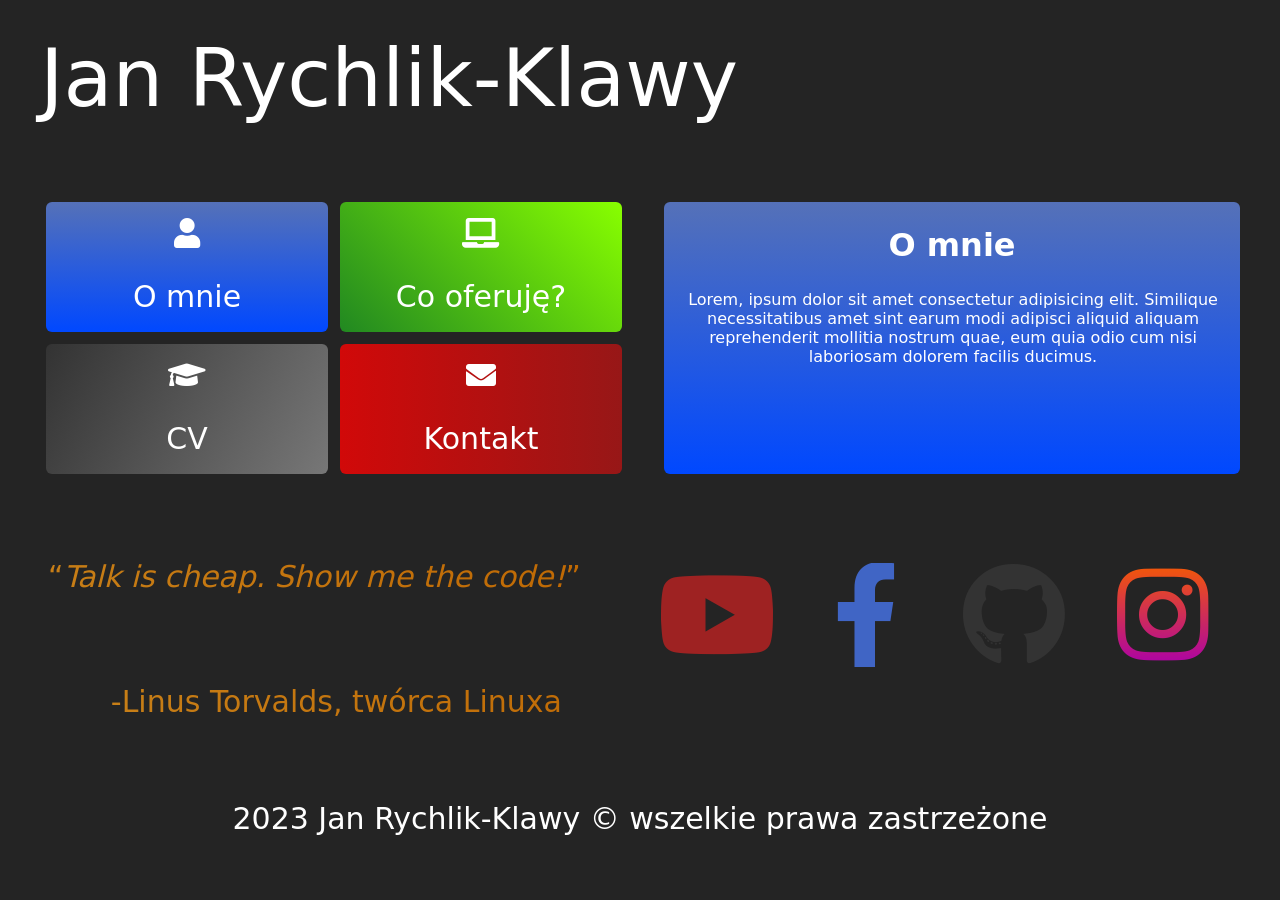
<file: HTML i CSS/cz5/about_me.html>
<!DOCTYPE html>
<html lang="en">
  <head>
    <meta charset="UTF-8">
    <meta http-equiv="X-UA-Compatible" content="IE=edge">
    <meta name="viewport" content="width=device-width, initial-scale=1.0">
    <title>Document</title>
    <link rel="stylesheet" href="https://cdnjs.cloudflare.com/ajax/libs/font-awesome/5.15.2/css/all.min.css" integrity="sha512-HK5fgLBL+xu6dm/Ii3z4xhlSUyZgTT9tuc/hSrtw6uzJOvgRr2a9jyxxT1ely+B+xFAmJKVSTbpM/CuL7qxO8w==" crossorigin="anonymous">
    <link rel="stylesheet" href="style.css">
  </head>
  <body>

    <div class="container">
      
          <div class="topSide">
            <div class="name">Jan Rychlik-Klawy</div>
            <div class="zegar"> <!-- zegar:  -->
              <iframe scrolling="no" frameborder="no" clocktype="html5" style="overflow:hidden;border:0;margin:0;padding:0;width:240px;height:80px;" src="https://www.clocklink.com/html5embed.php?clock=004&timezone=CET&color=blue&size=240&Title=&Message=&Target=&From=2023,1,1,0,0,0&Color=blue"></iframe>
            </div>
          </div>
          <div class="middleSide">
            <div class="middle-bar">
              <div class="kafelek_sredni" id="me">
                          <!-- Icona ludzika -->
                          <i class="fa fa-user" aria-hidden="true"></i>
                           <p><a href="about_me.html">O mnie</a></p>
              </div>
              <div class="kafelek_sredni" id="offer">
                          <!-- Icona laptopa -->
                          <i class="fas fa-laptop"></i>
                           <p><a href="offer.html">Co oferuję?</a></p>
              </div>
              <div class="kafelek_sredni" id="cv">
                          <!-- Icona Gradution Cap -->
                          <i class="fas fa-graduation-cap"></i>
                           <p><a href="cv.html">CV</a></p>
              </div>
              <div class="kafelek_sredni" id="mail">
                          <!-- Icona maila -->
                          <i class="fa fa-envelope" aria-hidden="true"></i>
                           <p><a href=""><a href="kontakt.html">Kontakt</a></a></p>
              </div>
            </div>
            <main style="background: linear-gradient(#5571b8, #0048ff);">
              <div class="main-content">
                <p>
                <header><h1>O mnie</h1></header>
                </p>
                <p> Lorem, ipsum dolor sit amet consectetur adipisicing elit. Similique necessitatibus amet sint earum modi adipisci aliquid aliquam reprehenderit mollitia nostrum quae, eum quia odio cum nisi laboriosam dolorem facilis ducimus. </p>
              </div>
            </main>
          </div>
          <div class="bottomSide">
            <div class="cytat">
              <p>
                <q><cite>Talk is cheap. Show me the code!</cite></q>
              </p>
              <blockquote>-Linus Torvalds, twórca Linuxa</blockquote>
            </div>
            <div class="small-bar">
              <div class="kafelek_maly" id="yt">
                  <!-- icona youtube -->
                  <a target="_blank" href="https://www.youtube.com/watch?v=vd_GnTBzJ4U&list=PLOYHgt8dIdow6b2Qm3aTJbKT2BPo5iybv&index=4"><i class="fab fa-youtube"></i></a>
              </div>
              <div class="kafelek_maly" id="fb">
                  <!-- icona facebooka -->
                  <a target="_blank" href="https://www.facebook.com/"><i class="fab fa-facebook-f"></i></a>
              </div>
              <div class="kafelek_maly" id="gh">
                  <!-- Icona Githuba -->
                  <a target="_blank" href="https://github.com/griddb/griddb?gclid=Cj0KCQiAxbefBhDfARIsAL4XLRohhaqzH5LKFj1DT3DKQZA-QwTx0DQvv9xewa158nJtO-9S0nldjIYaAiiAEALw_wcB"><i class="fab fa-github"></i></a>
              </div>
              <div class="kafelek_maly">
                  <!-- icona instangrama -->
                  <a target="_blank" href="https://www.instagram.com/"><i class="fab fa-instagram" id="ig"></i></a>
              </div>
            </div>
          </div>
          <a href="index.html">
            <footer>2023 Jan Rychlik-Klawy &copy; wszelkie prawa zastrzeżone</footer>
          </a>
      
    </div>
  </body>
</html>
</file>
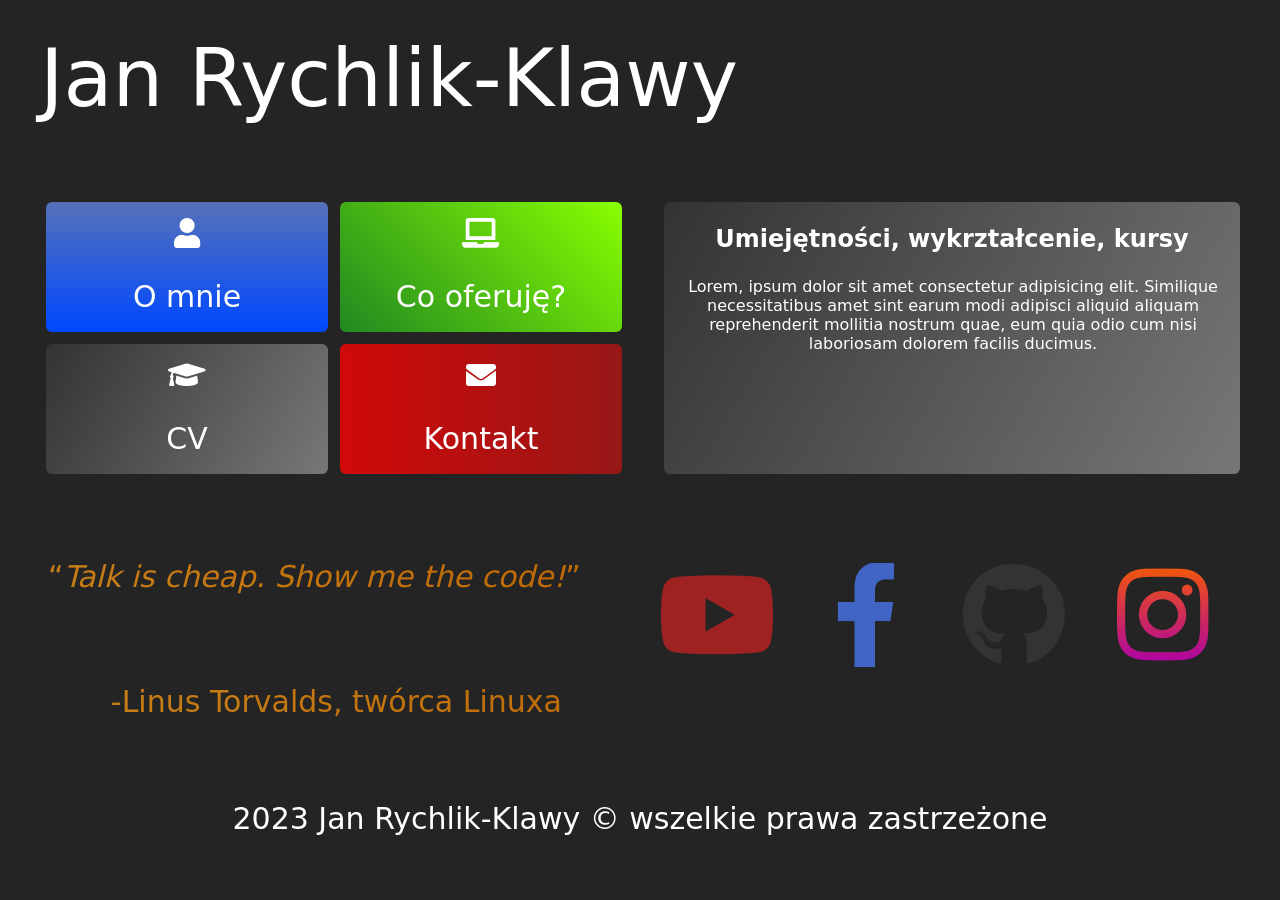
<file: HTML i CSS/cz5/cv.html>
<!DOCTYPE html>
<html lang="en">
  <head>
    <meta charset="UTF-8">
    <meta http-equiv="X-UA-Compatible" content="IE=edge">
    <meta name="viewport" content="width=device-width, initial-scale=1.0">
    <title>Document</title>
    <link rel="stylesheet" href="https://cdnjs.cloudflare.com/ajax/libs/font-awesome/5.15.2/css/all.min.css" integrity="sha512-HK5fgLBL+xu6dm/Ii3z4xhlSUyZgTT9tuc/hSrtw6uzJOvgRr2a9jyxxT1ely+B+xFAmJKVSTbpM/CuL7qxO8w==" crossorigin="anonymous">
    <link rel="stylesheet" href="style.css">
  </head>
  <body>

    <div class="container">
      
          <div class="topSide">
            <div class="name">Jan Rychlik-Klawy</div>
            <div class="zegar"> <!-- zegar:  -->
              <iframe scrolling="no" frameborder="no" clocktype="html5" style="overflow:hidden;border:0;margin:0;padding:0;width:240px;height:80px;" src="https://www.clocklink.com/html5embed.php?clock=004&timezone=CET&color=blue&size=240&Title=&Message=&Target=&From=2023,1,1,0,0,0&Color=blue"></iframe>
            </div>
          </div>
          <div class="middleSide">
            <div class="middle-bar">
              <div class="kafelek_sredni" id="me">
                          <!-- Icona ludzika -->
                          <i class="fa fa-user" aria-hidden="true"></i>
                           <p><a href="about_me.html">O mnie</a></p>
              </div>
              <div class="kafelek_sredni" id="offer">
                          <!-- Icona laptopa -->
                          <i class="fas fa-laptop"></i>
                           <p><a href="offer.html">Co oferuję?</a></p>
              </div>
              <div class="kafelek_sredni" id="cv">
                          <!-- Icona Gradution Cap -->
                          <i class="fas fa-graduation-cap"></i>
                           <p><a href="cv.html">CV</a></p>
              </div>
              <div class="kafelek_sredni" id="mail">
                          <!-- Icona maila -->
                          <i class="fa fa-envelope" aria-hidden="true"></i>
                           <p><a href=""><a href="kontakt.html">Kontakt</a></a></p>
              </div>
            </div>
            <main style="background: linear-gradient(120deg, #333333, #777777);">
              <div class="main-content">
                <p>
                <header><h2>Umiejętności, wykrztałcenie, kursy</h2></header>
                </p>
                <p> Lorem, ipsum dolor sit amet consectetur adipisicing elit. Similique necessitatibus amet sint earum modi adipisci aliquid aliquam reprehenderit mollitia nostrum quae, eum quia odio cum nisi laboriosam dolorem facilis ducimus. </p>
              </div>
            </main>
          </div>
          <div class="bottomSide">
            <div class="cytat">
              <p>
                <q><cite>Talk is cheap. Show me the code!</cite></q>
              </p>
              <blockquote>-Linus Torvalds, twórca Linuxa</blockquote>
            </div>
            <div class="small-bar">
              <div class="kafelek_maly" id="yt">
                  <!-- icona youtube -->
                  <a target="_blank" href="https://www.youtube.com/watch?v=vd_GnTBzJ4U&list=PLOYHgt8dIdow6b2Qm3aTJbKT2BPo5iybv&index=4"><i class="fab fa-youtube"></i></a>
              </div>
              <div class="kafelek_maly" id="fb">
                  <!-- icona facebooka -->
                  <a target="_blank" href="https://www.facebook.com/"><i class="fab fa-facebook-f"></i></a>
              </div>
              <div class="kafelek_maly" id="gh">
                  <!-- Icona Githuba -->
                  <a target="_blank" href="https://github.com/griddb/griddb?gclid=Cj0KCQiAxbefBhDfARIsAL4XLRohhaqzH5LKFj1DT3DKQZA-QwTx0DQvv9xewa158nJtO-9S0nldjIYaAiiAEALw_wcB"><i class="fab fa-github"></i></a>
              </div>
              <div class="kafelek_maly">
                  <!-- icona instangrama -->
                  <a target="_blank" href="https://www.instagram.com/"><i class="fab fa-instagram" id="ig"></i></a>
              </div>
            </div>
          </div>
          <a href="index.html">
            <footer>2023 Jan Rychlik-Klawy &copy; wszelkie prawa zastrzeżone</footer>
          </a>
      
    </div>
  </body>
</html>
</file>
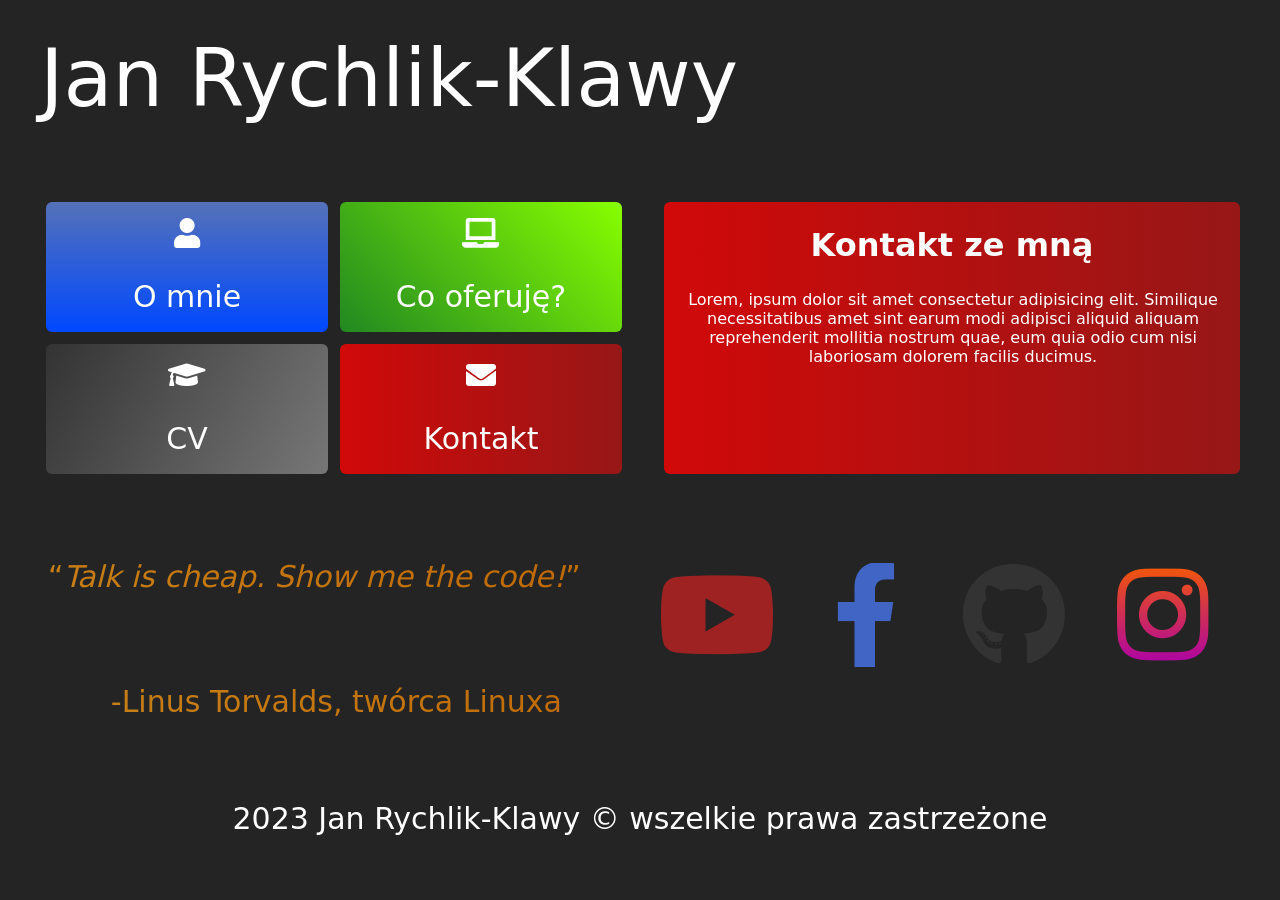
<file: HTML i CSS/cz5/kontakt.html>
<!DOCTYPE html>
<html lang="en">
  <head>
    <meta charset="UTF-8">
    <meta http-equiv="X-UA-Compatible" content="IE=edge">
    <meta name="viewport" content="width=device-width, initial-scale=1.0">
    <title>Document</title>
    <link rel="stylesheet" href="https://cdnjs.cloudflare.com/ajax/libs/font-awesome/5.15.2/css/all.min.css" integrity="sha512-HK5fgLBL+xu6dm/Ii3z4xhlSUyZgTT9tuc/hSrtw6uzJOvgRr2a9jyxxT1ely+B+xFAmJKVSTbpM/CuL7qxO8w==" crossorigin="anonymous">
    <link rel="stylesheet" href="style.css">
  </head>
  <body>

    <div class="container">
      
          <div class="topSide">
            <div class="name">Jan Rychlik-Klawy</div>
            <div class="zegar"> <!-- zegar:  -->
              <iframe scrolling="no" frameborder="no" clocktype="html5" style="overflow:hidden;border:0;margin:0;padding:0;width:240px;height:80px;" src="https://www.clocklink.com/html5embed.php?clock=004&timezone=CET&color=blue&size=240&Title=&Message=&Target=&From=2023,1,1,0,0,0&Color=blue"></iframe>
            </div>
          </div>
          <div class="middleSide">
            <div class="middle-bar">
              <div class="kafelek_sredni" id="me">
                          <!-- Icona ludzika -->
                          <i class="fa fa-user" aria-hidden="true"></i>
                           <p><a href="about_me.html">O mnie</a></p>
              </div>
              <div class="kafelek_sredni" id="offer">
                          <!-- Icona laptopa -->
                          <i class="fas fa-laptop"></i>
                           <p><a href="offer.html">Co oferuję?</a></p>
              </div>
              <div class="kafelek_sredni" id="cv">
                          <!-- Icona Gradution Cap -->
                          <i class="fas fa-graduation-cap"></i>
                           <p><a href="cv.html">CV</a></p>
              </div>
              <div class="kafelek_sredni" id="mail">
                          <!-- Icona maila -->
                          <i class="fa fa-envelope" aria-hidden="true"></i>
                           <p><a href=""><a href="kontakt.html">Kontakt</a></a></p>
              </div>
            </div>
            <main style="background: linear-gradient(270deg, #971717, #d10909 );">
              <div class="main-content">
                <p>
                <header><h1>Kontakt ze mną</h1></header>
                </p>
                <p> Lorem, ipsum dolor sit amet consectetur adipisicing elit. Similique necessitatibus amet sint earum modi adipisci aliquid aliquam reprehenderit mollitia nostrum quae, eum quia odio cum nisi laboriosam dolorem facilis ducimus. </p>
              </div>
            </main>
          </div>
          <div class="bottomSide">
            <div class="cytat">
              <p>
                <q><cite>Talk is cheap. Show me the code!</cite></q>
              </p>
              <blockquote>-Linus Torvalds, twórca Linuxa</blockquote>
            </div>
            <div class="small-bar">
              <div class="kafelek_maly" id="yt">
                  <!-- icona youtube -->
                  <a target="_blank" href="https://www.youtube.com/watch?v=vd_GnTBzJ4U&list=PLOYHgt8dIdow6b2Qm3aTJbKT2BPo5iybv&index=4"><i class="fab fa-youtube"></i></a>
              </div>
              <div class="kafelek_maly" id="fb">
                  <!-- icona facebooka -->
                  <a target="_blank" href="https://www.facebook.com/"><i class="fab fa-facebook-f"></i></a>
              </div>
              <div class="kafelek_maly" id="gh">
                  <!-- Icona Githuba -->
                  <a target="_blank" href="https://github.com/griddb/griddb?gclid=Cj0KCQiAxbefBhDfARIsAL4XLRohhaqzH5LKFj1DT3DKQZA-QwTx0DQvv9xewa158nJtO-9S0nldjIYaAiiAEALw_wcB"><i class="fab fa-github"></i></a>
              </div>
              <div class="kafelek_maly">
                  <!-- icona instangrama -->
                  <a target="_blank" href="https://www.instagram.com/"><i class="fab fa-instagram" id="ig"></i></a>
              </div>
            </div>
          </div>
          <a href="index.html">
            <footer>2023 Jan Rychlik-Klawy &copy; wszelkie prawa zastrzeżone</footer>
          </a>
      
    </div>
  </body>
</html>
</file>
<file: HTML i CSS/cz10/style.css>
*{
    font-family: 'Gill Sans', 'Gill Sans MT', Calibri, 'Trebuchet MS', sans-serif;
}
body{
    height: 100%;
    background-color: #333333;
}
h1{
    font-size: 3pc;
    text-align: center;
    color: rgb(67, 141, 252);
}
div.photo-container{
    margin: auto;
    justify-content: center;
    align-items: center;
    display: flex;
    flex-wrap: wrap;
    width: 100%;
    max-width: 1060px;
}
figcaption{
    margin-top: 8px;
    color: #eeeeee;
    text-align: center;
    font-size: 1.3rem;
}
img{
    border-radius: 9px;
    width: 100%;
}
img#o1{
    transition: all 0.3s;
}
img#o1:hover{
    scale: 0.9;
}
img#o2{
    transition: 0.3s;
}
img#o2:hover{
    transform: rotate(5deg);
    scale: 0.93;
}
figure.o3{
    position: relative;
}
figure.o3 ::after{
    content: 'To królik szarpał';
    color: white;
    z-index: 1;
    font-size: 1.4rem;
    padding: 15px;
    text-align: center;
    position: absolute;
    top: 221px; 
    left: 0px;
    width: 100%;
    background-color: #333333;
    opacity: 0%;
    transition: 0.3s;
}
figure.o3:hover ::after{
    opacity: 80%;
}
figure.o4{
    position: relative;
}
figure.o4 ::after{
    content: 'Robi wrażenie';
    color: white;
    display: flex;
    align-items: center;
    justify-content: center;
    z-index: 1;
    font-size: 1.9rem;
    padding: 15px;
    text-align: center;
    position: absolute;
    border-radius: 7px;
    height: 26vh;
    top: 0px; 
    left: 0px;
    right: 0;
    bottom: 0;
    width: 93.3%;
    background-color: #333333;
    background-color: rgb(72, 107, 19);
    opacity: 0%;
    transition: 0.3s;
}
figure.o4:hover ::after{
    opacity: 80%;
}
figure.o5{
    overflow: hidden;
}
.wor{
    overflow: hidden;
    border-radius: 7px;
}
img#o5{
    overflow: hidden;
    transition: 0.3s;
}
img#o5:hover{
    scale: 1.2;
}
img#o6{
    overflow: hidden;
    transition: 0.3s;
}
img#o6:hover{
    scale: 1.2;
    transform: rotate(-5deg);
}
@media  screen and (max-width: 800px) {
    figure.o3 ::after{
        top: 80px;
        background-color: transparent;
    }
    figure.o3:hover ::after{
        background-color: rgba(67, 141, 252, 0);
        opacity: 100%;
    }
    figure.o4 ::after{
        display: none;
        background-color: transparent;
    }
    figure.o4:hover ::after{
        background-color: rgba(67, 141, 252, 0);
        opacity: 100%;
    }
}
</file>
<file: HTML i CSS/cz11/style.css>
body{
    font-family: 'Gill Sans', 'Gill Sans MT', Calibri, 'Trebuchet MS', sans-serif;
    background-color: rgb(43, 29, 24);;
    color: white;
}
header{
    font-size: 50px;
    width: 100%;
    text-align: center;
    color: rgb(214, 97, 54);
}
main{
    margin: auto;
    max-width: 1000px;
}
fieldset#config>p{
    width: 30%;
}
fieldset#config{
    display: flex;
    flex-wrap: wrap;
}
</file>
<file: HTML i CSS/cz3/style.css>
*{
    font-size: 1.2rem;
    margin: 0;
    font-family: 'Gill Sans', 'Gill Sans MT', Calibri, 'Trebuchet MS', sans-serif;
}
body{
    background-color: #000000;
    display: flex;
    align-items: center;
    overflow: hidden;
    justify-content: center;
}
div.logo{
    display: flex;
    align-items: center;
    justify-content: center;
    width: 100%;
    color: white;
    background: #000000;
    text-align: center;
    height: 127.2px;
}
li{
    margin-top: 10px;
}
div.wrapper{
    display: flex;
    width: 100%;
}
div.nav{
    height: 700px;
    display: flex;
    justify-content: center;
    width: 15%;
    background-color: rgb(190, 190, 190);
}
div.nav nav{
    padding: 5px;
}
div.nav li{
    list-style: none;
}
div.content{
    background-color: aliceblue;
    height: 700px;
    width: 70%;
}
div.content header, article{
    padding: 5px;
}
div.ad{
    display: flex;
    align-items: center;
    justify-content: center;
    height: 700px;
    width: 15%;
    background-color: rgb(61, 172, 223);
}
div.kwa{
    transform: rotate(90deg);
    font-size: 90px;
}
div.footer{
    display: flex;
    justify-content: center;
    align-items: center;
    width: 100%;
    font-size: 1.4rem;
    color: white;
    height: 126.7px;
    background-color: #000000;
}
</file>
<file: HTML i CSS/cz4/style.css>
*{
    font-family: Cambria, Cochin, Georgia, Times, 'Times New Roman', serif;
}
div.wrapper{
    max-width: 1200px;
    margin: auto;
}
body{
    background: #555555;
    overflow-x: hidden;
}
div.logo{ 
    z-index: 54;
    border-radius: 7px;
    font-weight: bold;
    text-align: center;
    color: white;
    font-size: 3rem;
}
div.menu{
    position: sticky;
    top: 0;
    border-radius: 7px;
    margin: 29px auto;
    display: flex;
    align-items: center;
    height: 80px;
    background-color: #222222;
    color: #dddddd;
}
div.menu>ul{
    font-size: 1.4rem;
    width: 100%;
    display: flex;
    list-style-type: none;
    justify-content: space-evenly;
}
div.menu>ul>li{
    text-align: center;
    border-radius: 5px;
    padding: 15px;
    display: block;
}
div.menu>ul>li:hover{
    cursor: pointer;
    background-color: black;
}
div.topbar{
    border-radius: 7px;
    padding: 7px;
    display: flex;
    align-items: center;
    justify-content: space-between;
    color: white;
    background-color: rgb(59, 143, 115)
}
div.topbar>div.leftbar{
    padding: 7px;
    width: 13%;
    border-right: 2px dotted white;
}
div.topbar>div.rightbar{
    width: 80%;
}
nav.navbar{
    display: none;
}
main{
    margin: 30px auto;
    display: flex;
    justify-content: space-between;
}
main>div.sidebar{
    border-radius: 7px;
    margin: 0 11px 0 0 ;
    background-color: #cccccc;
    padding: 10px 50px 0px 0px;
    border-right: 2px dotted #222222;
}
main menu {
    font-size: 1.1rem;
    list-style-type: none;
}
main menu li {
    width: 120%;
    margin: 10px 0;
    border-bottom: 2px dotted #222222;
    padding: 13px;
}
main menu li:hover{
    border-radius: 4px;
    cursor: pointer;
    background-color: #dddddd;
}
h2{
    font-family: sans-serif;
    margin: 2px;
    font-size: 3.7rem;
}
main>div.content{
    border-radius: 7px;
    padding: 7px;
    background-color: #dddddd;
}
article{
    font-size: 1.2rem;
    padding: 20px;
}
div.footer{
    color: white;
    width: 100%;
    font-weight: bold;
    text-align: center;
    font-size: 1.1rem;
}
@media screen and (max-width: 766px) {
    div.logo{
        margin-top: 60px;
    }
    div.sidebar{
        display: none;
    }
    span.kwa{
        display: none;
    }
    div.leftbar{
        display: none;
    }
    h2{
        font-size: 1.6rem;
    }
    article{
        font-size: 1rem;
    }
    div.menu{
        display: none;
    }
    nav.navbar{
        display: block;
    }
}
</file>
<file: HTML i CSS/cz5/style.css>
*{
    size: 150%;
    box-sizing: border-box;
    border-radius: 6px;
}
body{
    color: white;
    background-color: #242424;
    font-family: system-ui, -apple-system, BlinkMacSystemFont, 'Segoe UI', Roboto, Oxygen, Ubuntu, Cantarell, 'Open Sans', 'Helvetica Neue', sans-serif;
}
div.container{
    width: 100%;
    max-width: 1200px;
    margin-left: auto;
    margin-right: auto;
}
div.topSide{
    height: 140px;
    width: 100%;
    display: flex;
    align-items: center;
    justify-content: space-between;
}
div.name{
    font-size: 5rem;
}
div.middleSide{
    margin: 20px auto;
    width: 100%;
    display: flex;
    align-items: center;
    height: 340px;
}
div.middle-bar{
    display: flex;
    flex-wrap: wrap;
    width: 50%;
}
p{
    width: 100%;
    margin: 1px;
    padding: 1px;
}
div.kafelek_sredni{
    justify-content: center;
    align-items: center;
    display: flex;
    flex-wrap: wrap;
    background-color: rgb(66, 66, 7);
    margin: 6px;
    text-align: center;
    padding: 2px;
    min-width: 100px;
    font-size: 30px;
    width: 47%;
    height: 130px;
}
#me{
    background: linear-gradient(#5571b8, #0048ff);
}
#offer{
    background: linear-gradient(45deg, #218821, #88ff00); 
}
#cv{
    background: linear-gradient(120deg, #333333, #777777);
}
#mail{
    background: linear-gradient(270deg, #971717, #d10909 );
}
main{
    height: 272px;
    width: 48%;
    margin-left: auto;
    background: linear-gradient(40deg, #ff8000, #ffff00);
}
.main-content{
    text-align: center;
}
div.bottomSide{
    width: 100%;
    display: flex;
    font-size: 30px;
    justify-content: space-between;
    height: 250px;
}
div.cytat{
    -webkit-text-fill-color: transparent;
    background-clip: text;
    margin-left: 6px;
    width: 48.4%;
    display: flex;
    justify-content: center;
    align-items: center;
    flex-wrap: wrap;
    background-image: linear-gradient(60deg,#c9831b, #be6601);
    -webkit-background-clip: text;
}
div.small-bar{
    height: 180px;
    font-size: 105px;
    width: 50%;
    display: flex;
    align-items: center;
    justify-content: space-evenly;
}
div.kafelek_maly{
    height: 180px;
    -webkit-text-fill-color: transparent;
    background-clip: text;
    display: flex;
    align-items: center;
    justify-content: center;
    height: 110px;
    width: 24%;
}
a{
    display: block;
}
a:link{
    color: white;
    text-decoration: none;
}
a:visited{
    color: white;
    text-decoration: none;
}
a:active{
    color: white;
    text-decoration: none;
}
a:hover{
    color: white;
    text-decoration: none; 
}
a:focus{
    color: white;
    text-decoration: none;
}
#yt{
    background-color: #9e2222;
    -webkit-background-clip: text;
}
#fb{
    background-color: #4065c5;
    -webkit-background-clip: text;
}
#gh{
    background-color: #333333;
    -webkit-background-clip: text;
}
#ig{
    background-image: linear-gradient(#f55b02, #aa00aa);
    -webkit-text-fill-color: transparent;
    -webkit-background-clip: text;
}
footer{
    display: flex;
    align-items: center;
    justify-content: center;
    height: 80px;
    font-size: 30px;

}
@media screen and (max-width: 884px) {
    main p{
        margin: 0;
        padding: 0;
    }
    main{
        overflow-y: scroll;
    }
    h2{
        padding: 0;
        margin: 0;
    }
    div.name{
        font-size: 2rem;
    }
    div.middleSide{
        padding: 0;
        margin: 0;
        height: 330px;
    }
    div.middle-bar{
        height: 270px;
        overflow-y: scroll;
        font-size: 105px;
        width: 70%;
        display: flex;
        align-items: start;
        justify-content: space-evenly;
    }
    div.kafelek_sredni{
        margin: 2px;
        text-align: center;
        padding: 2px;
        font-size: 20px;
        width: 100%;
        height: 80px;
    }
    div.cytat{
        display: flex;
        margin: 40px 0;
        height: 200px;
        font-size: 1rem;
    }
    div.bottomSide{
        height: 288px;
    }
    div.small-bar{
        display: flex;
        flex-wrap: nowrap;
        height: 300px;
        font-size: 50px;
        flex-direction: column;
        justify-content: start;
    }
    footer{
        font-size: 1rem;
        height: 50px;
    }
    blockquote{
        margin: 0;
        padding: 0;
    }
}
</file>
<file: HTML i CSS/cz7/style.css>
@import url('https://fonts.googleapis.com/css2?family=Open+Sans&display=swap');

*{
    scroll-behavior: smooth;
}
body{
    font-family: sans-serif;
    overflow-x: hidden;
    font-family: 'Open Sans', sans-serif;
    margin: 0;
    padding: 0;
    background-image: url('https://www.toptal.com/designers/subtlepatterns/uploads/denim.png');
}
header{
    padding: 6px 0;
    letter-spacing: 3px;
    border-bottom: 3px solid #33402a;
    text-transform: uppercase;
    display: flex;
    align-items: center;
    justify-content: center;
    width: 100%;
    color: white;
    font-size: 30px;
    height: 50px;
    background-color: #485b3b;
    text-shadow: 6px 3px 3px rgba(60, 76, 48, 1);
}
#container{
    overflow-x: scroll;
    font-size: 20px;
    margin: auto;
    padding: 10px;
    background-color: white;
    width: 80%;
}
#spis{
    margin-left: 3vw;
    width: 97%;
}
ol{
    margin-top: 5px;
}
ol>li{
    font-size: 22px;
    padding: 5px;
    text-transform: uppercase;
    font-weight: bold;
    letter-spacing: 3px;
}
ol>li>ul{
    font-size: 18px;
    text-transform: none;
    letter-spacing: 0;
    font-weight: normal;
    margin-top: 5px;
    list-style-type: none;
}
ol>li>ul>li{
    margin: 0;
}
ol>li>ul>li::before{
    color: #485b3b;
    content: "♣ ";
    margin-right: 5px;
}
.slajd{
    padding: 20px 0;
    text-align: justify;
}
h1{
    font-size: 24px;
    text-transform: uppercase;
    font-weight: 900;
}
a,a:link,a:visited,a:hover,a:focus,a:active{
    color: black;
    text-decoration: none;
}
#to_top{
    position: fixed;
    top: 86vh;
    left: 90vw;
    border-radius: 3px;
    text-align: center;
    padding: 3px;
    color: white;
    background-color: #485b3b;
    height: 60px;
    width: 60px;
}
#to_top>a{
    color: white;
}
footer{
    border-radius: 4px;
    text-align: center;
    padding: 30px;
    color: white;
    background-color: #485b3b;
}

@media screen and (max-width: 800px) {
    header{
        visibility: hidden;
    }
    #to_top{
        position: fixed;
        /* top: 600px; */
        left: 80vw;
        border-radius: 3px;
        text-align: center;
        padding: 3px;
        color: white;
        background-color: #485b3b;
        height: 60px;
        width: 60px;
    }
}
</file>
<file: HTML i CSS/cz8/style.css>
*{
    animation-name: text;
    animation-duration: 0.5s;
    animation-iteration-count: infinite;
    animation-timing-function: linear;
    color: white;
    font-size: 1.2rem;
    box-sizing: border-box;
    font-family: 'Gill Sans', 'Gill Sans MT', Calibri, 'Trebuchet MS', sans-serif;
}
@keyframes text{
    0%,100%{
        color: rgb(4, 21, 75);
    }
    50%{
        text-transform: rotate(360deg);
        color: black;
    }
}
body{
    margin: 0;
    padding: 0;
    width: 100vw;
    height: 100vh;
    display: flex;
    align-items: center;
    justify-content: center;
    background-image: url('https://cdn.pixabay.com/photo/2017/11/09/10/41/wall-2933017_960_720.jpg');
}
main{
    display: flex;
    align-items: center;
    justify-content: center;
    background: linear-gradient(45deg, purple, rgb(80, 80, 177));
    width: 30%;
    border-radius: 20px;
    min-width: 200px;
    max-width: 300px;
    height: 400px;
    -webkit-box-shadow: 8px 8px 24px 0px rgba(66, 68, 90, 1);
    -moz-box-shadow: 8px 8px 24px 0px rgba(66, 68, 90, 1);
    box-shadow: 8px 8px 24px 0px rgba(66, 68, 90, 1);
}
form{
    text-align: center;
}
input[type='text'],
input[type='password'] {
    text-align: center;
    outline: none;
    width: 80%;
    background-color: #efefef;
    color: #666;
    border: 2px solid #ddd;
    border-radius: 5px;
    font-size: 20px;
    padding: 10px;
}
.maslo{
    display: flex;
    align-items: center;
    justify-content: center;
    position: fixed;
    top: 43px;
    left: 90px;
    animation-name: mleko;
    animation-timing-function: cubic-bezier(0.165, 0.84, 0.44, 1);
    animation-duration: 8s;
    animation-iteration-count: infinite;
    height: 70px;
    width: 70px;
    background-color: #00ff00;
}

@keyframes mleko{
    100%,0%{
        transform: translateX(34vw);
        /* transform: translateY(30vw); */
    }
    20%{

        transform: translateX(21vw);
        transform: translateY(90vw);
    }
    40%{

        transform: translateX(21vw);
        transform: translateY(20vw);
    }
}

input[type='text']:focus,
input[type='password']:focus{
    outline: 2px solid #00ff00;
}
input[type='submit']{ 
    border-radius: 5px;
    font-size: 20px;
    padding: 10px;
    animation-name: send;
    animation-timing-function: linear;
    animation-iteration-count: infinite;
    animation-duration: 3s;
    border: none;
    text-align: center;
    width: 80%;
    cursor: pointer;
    transition: 1s;
}
input[type='submit']:hover{
    outline: 2px solid gray;
    background: rgb(222, 44, 245);
    transition: 1s;
    animation-play-state: paused;
}

@keyframes send{
    100%,0%{
       background-image: linear-gradient(45deg, #7a3288, rgb(255, 0, 170));
        color: #454354;
    }
    20%{
        color: red;
    }
    40%{
        background-image: linear-gradient(45deg, #c133dd, rgb(24, 1, 105));
        color: purple;
    }
    60%{
        color: #d0ff00;
    }
    80%{
        color: aqua;
    }
}
</file>
